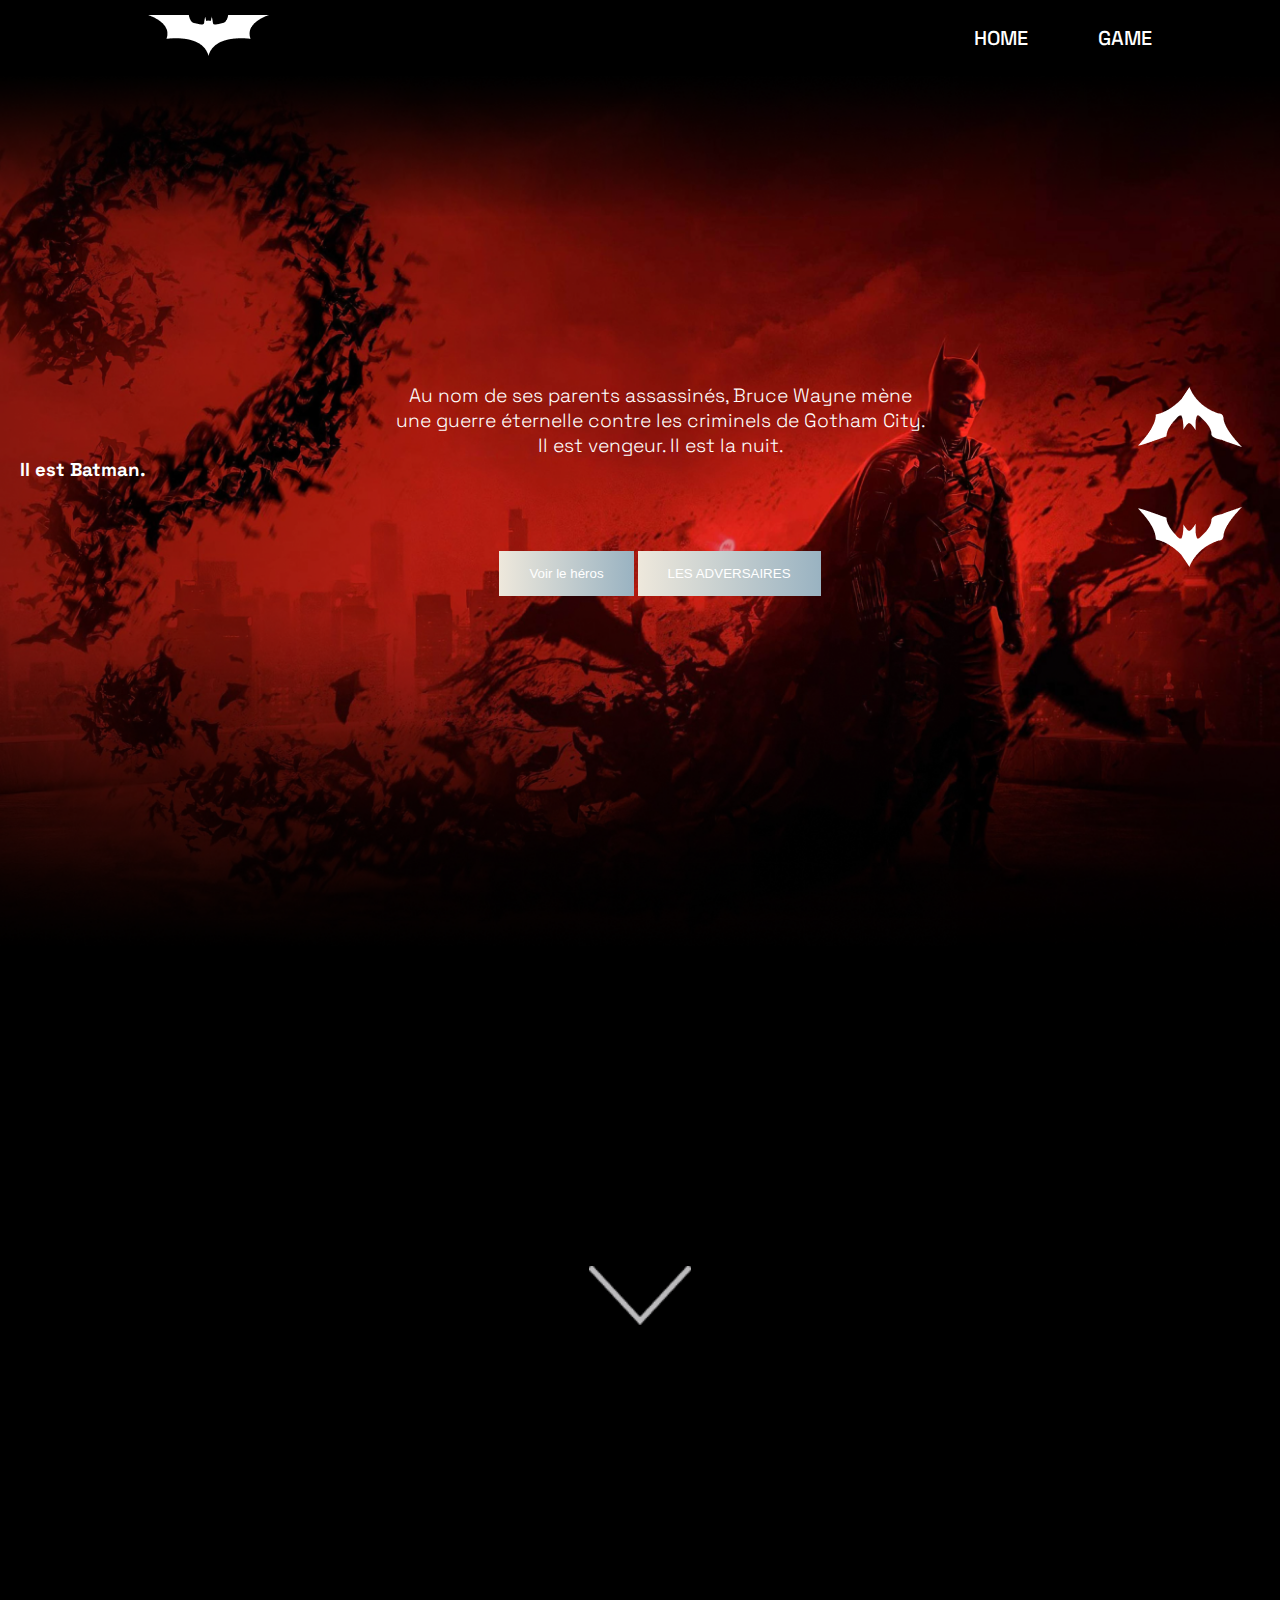
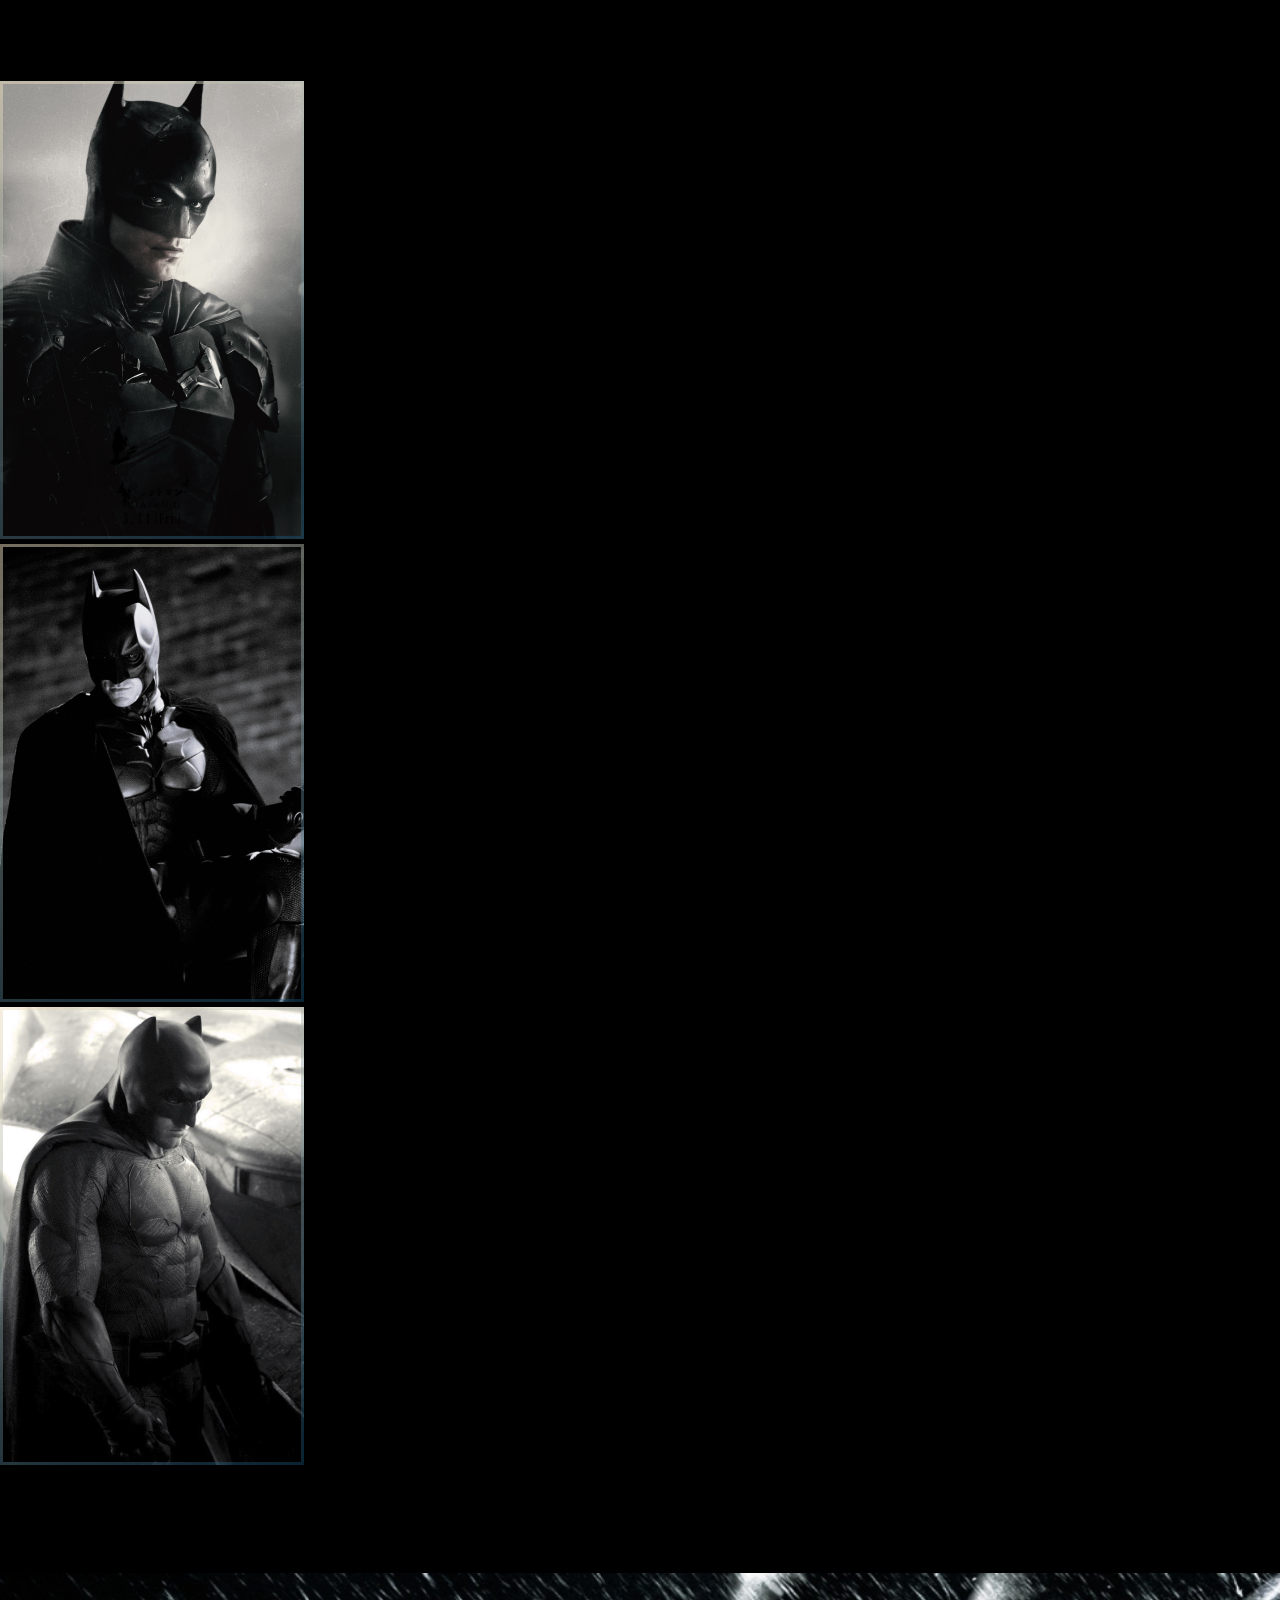
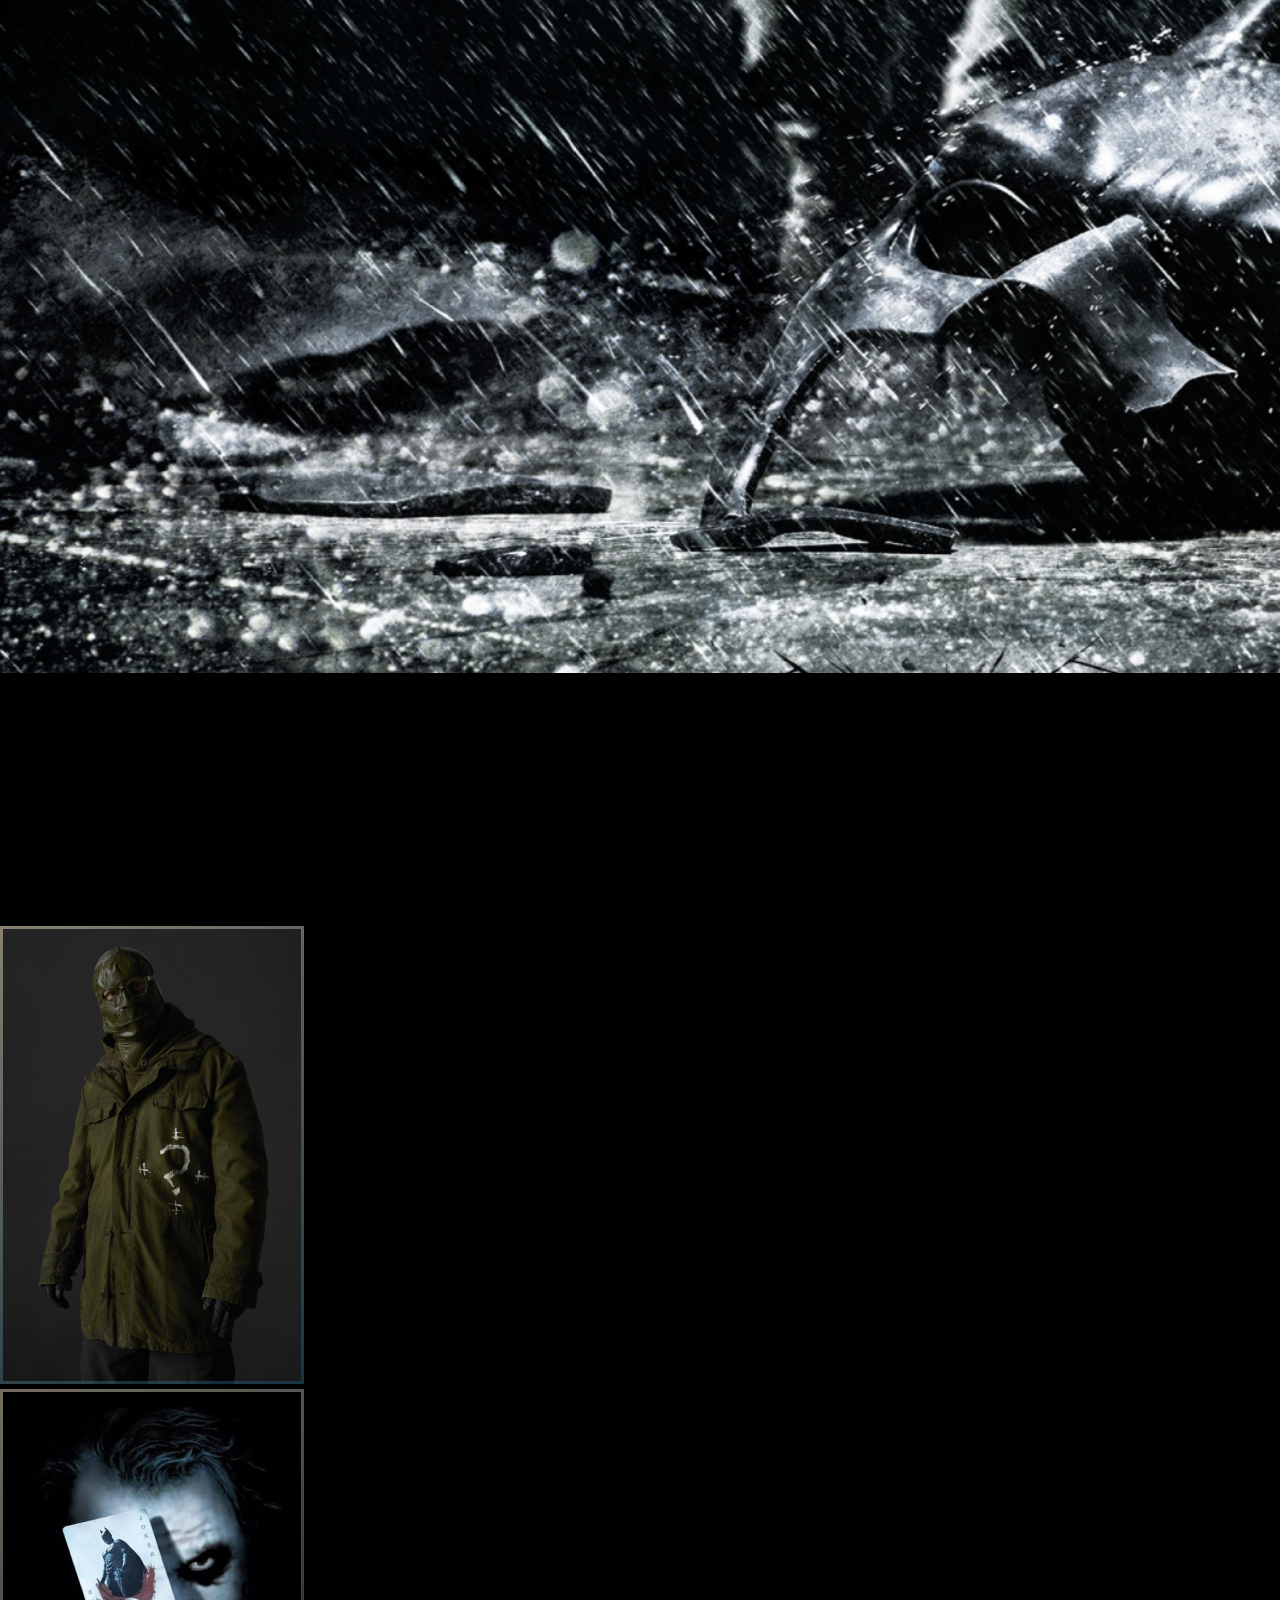
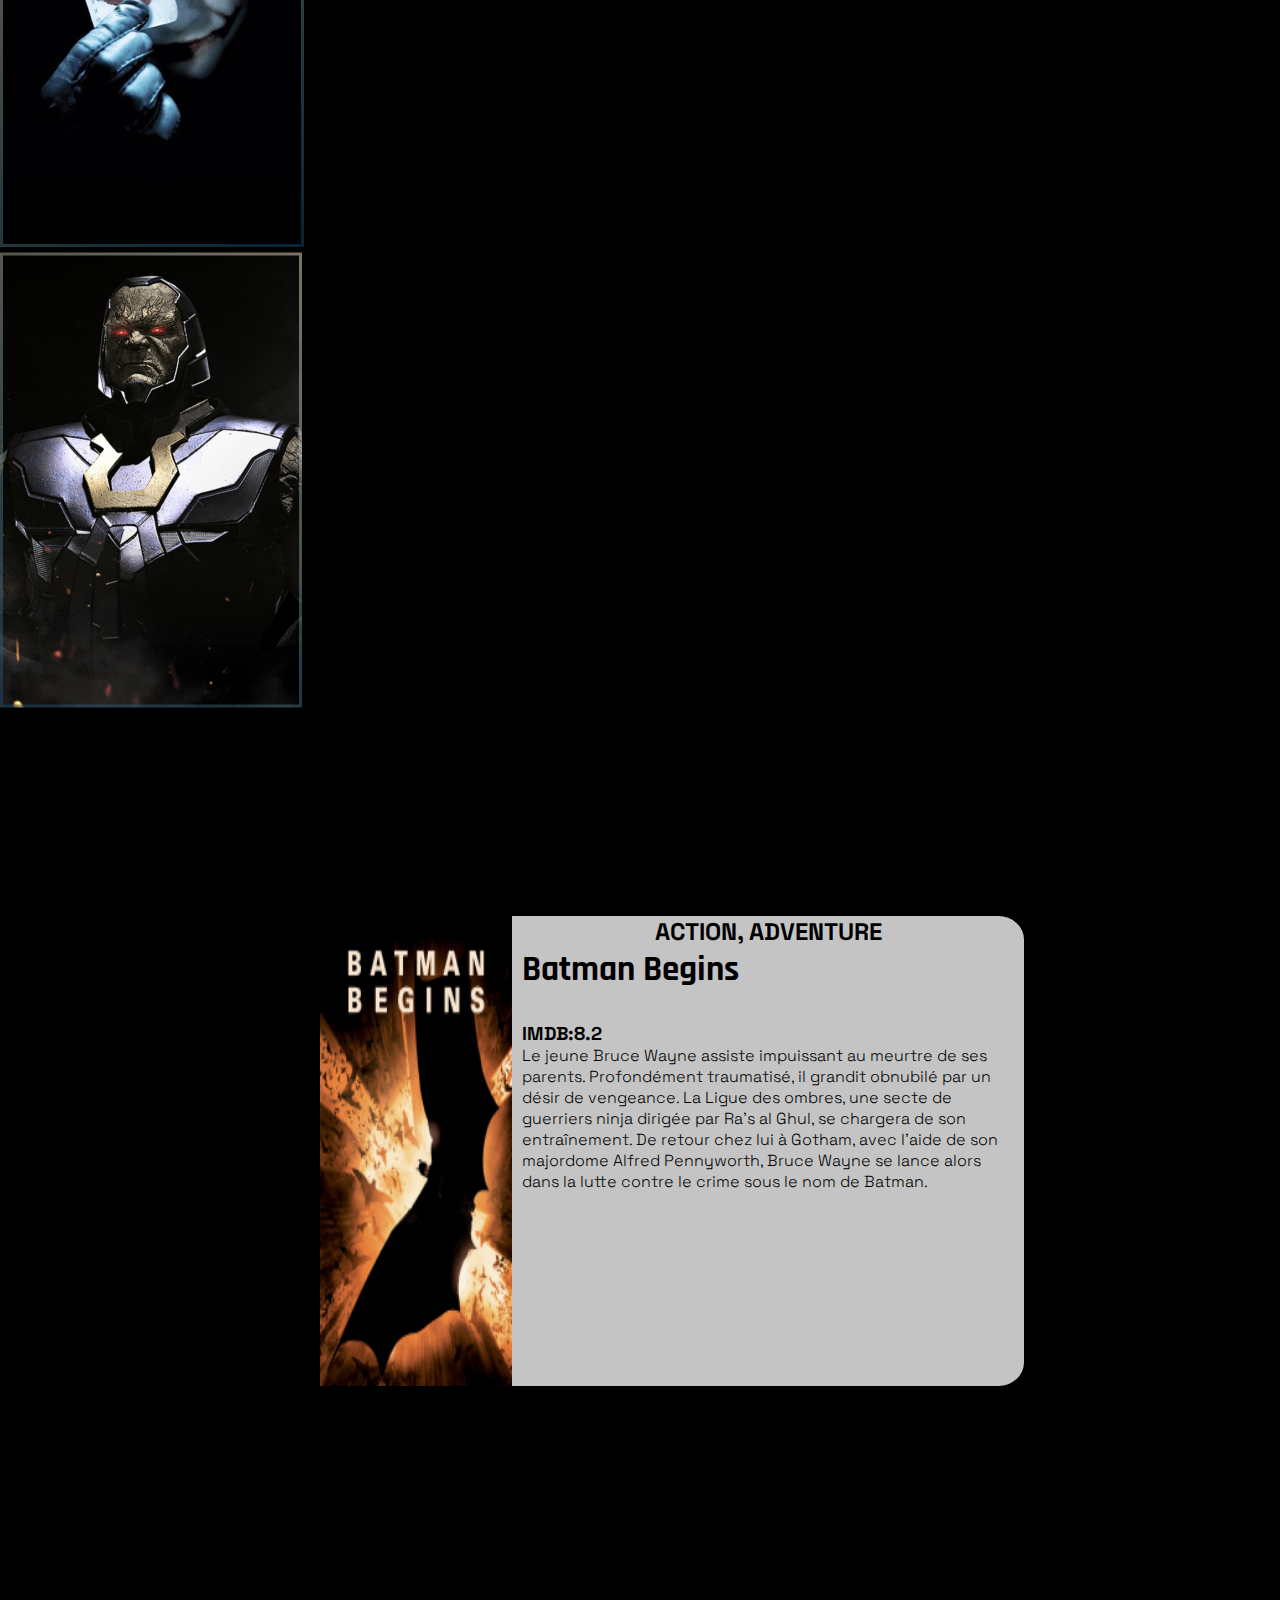
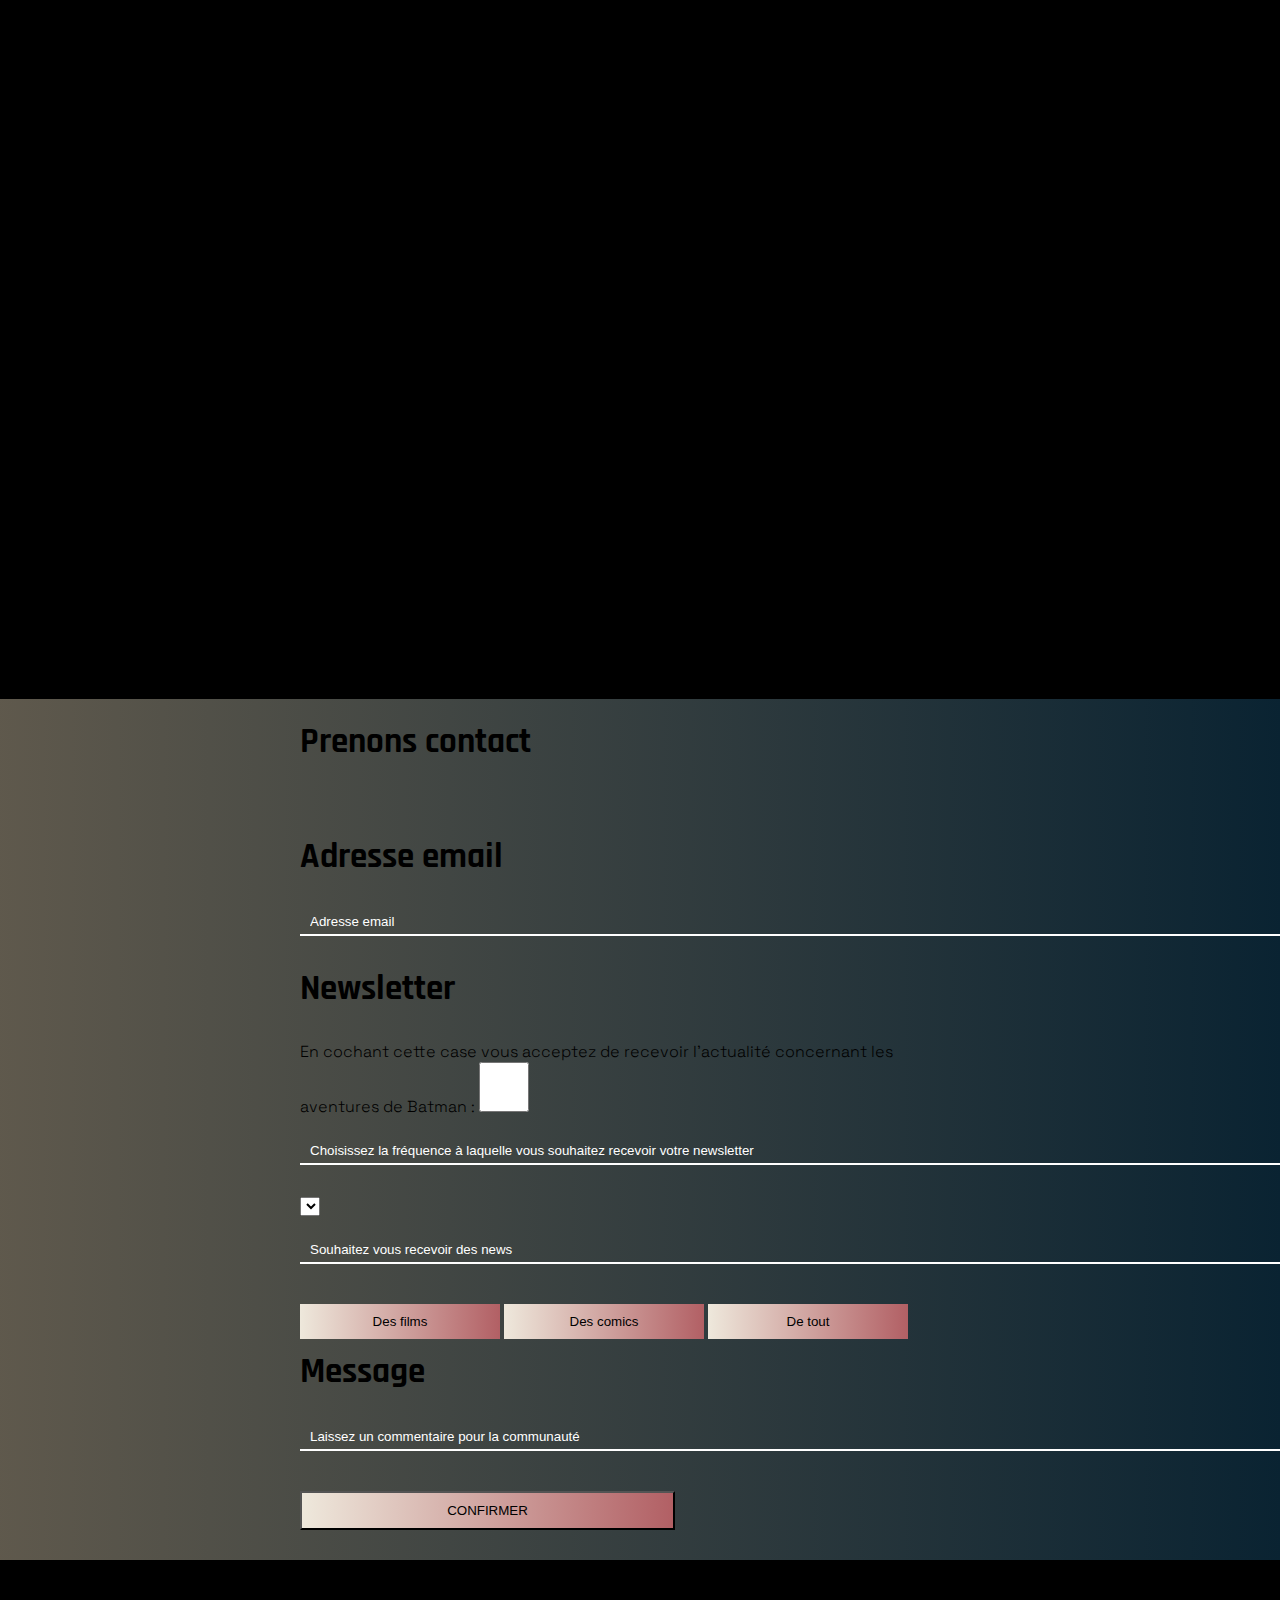
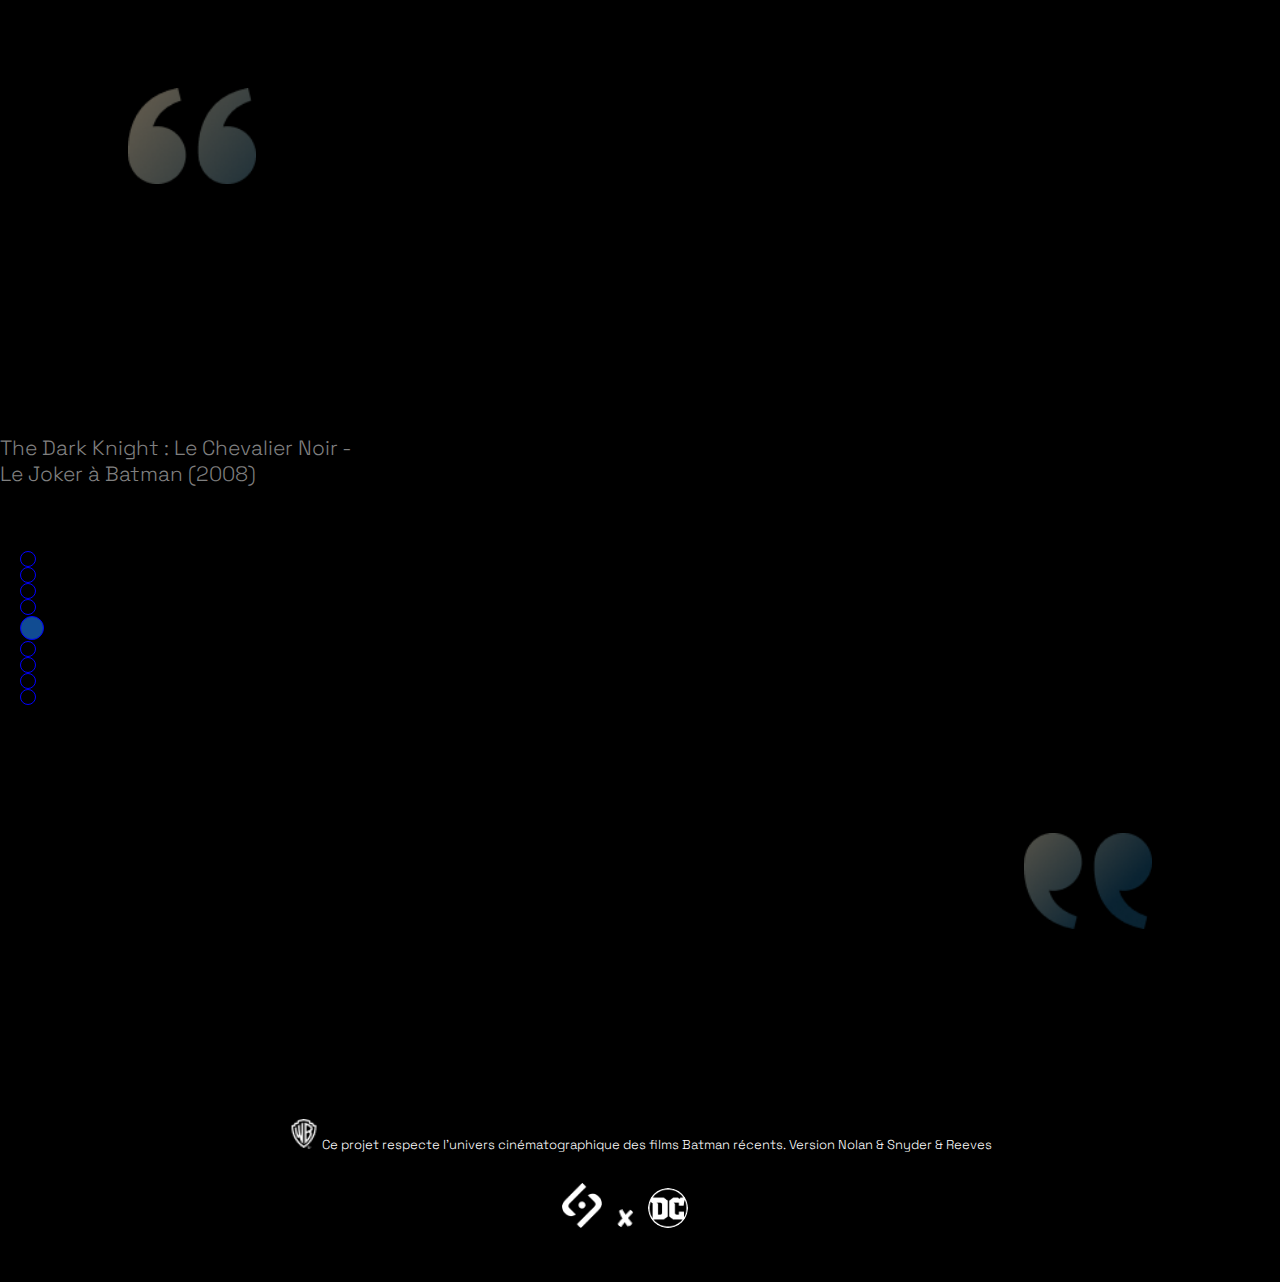
<file: JavaScript Projet final/index.html>
<!DOCTYPE html>
<html lang="fr">

<head>
    <meta charset="UTF-8">
    <meta http-equiv="X-UA-Compatible" content="IE=edge">
    <meta name="viewport" content="width=device-width, initial-scale=1.0">
    <link href="https://cdn.jsdelivr.net/npm/bootstrap@5.1.3/dist/css/bootstrap.min.css" rel="stylesheet" integrity="sha384-1BmE4kWBq78iYhFldvKuhfTAU6auU8tT94WrHftjDbrCEXSU1oBoqyl2QvZ6jIW3" crossorigin="anonymous">
    <link rel="stylesheet" href="https://cdnjs.cloudflare.com/ajax/libs/font-awesome/6.1.1/css/all.min.css" integrity="sha512-KfkfwYDsLkIlwQp6LFnl8zNdLGxu9YAA1QvwINks4PhcElQSvqcyVLLD9aMhXd13uQjoXtEKNosOWaZqXgel0g==" crossorigin="anonymous" referrerpolicy="no-referrer"
    />
    <link rel="stylesheet" href="./assets/css/index.css">
    <title>Batman</title>
</head>

<body>
    <header id="header-top">
        <nav>
            <div class="conteneur navigbar">
                <div class="brand">
                    <a href="index.html">
                        <img src="assets/logo/logohome.png" alt="">
                    </a>
                </div>
                <div class="menu">
                    <ul>
                        <li><a href="index.html">HOME</a></li>
                        <li><a href="game.html">GAME</a></li>
                    </ul>
                </div>
            </div>
        </nav>
    </header>
    <main>
        <section id="hero">
            <div class="conteneur">
                <nav>
                    <div class="brand-mobile">
                        <a href="index.html">
                            <img src="./assets/logo/logo_sayna_white.png" width="50px" alt="">
                            <img src="./assets/logo/icon_x.png" width="30px" alt="">
                            <img src="./assets/logo/icon_DC.png" width="50px" alt="">
                        </a>
                        <div><i class="fa-solid fa-ellipsis fa-2x"></i></div>
                    </div>
                </nav>
            </div>
            <div class="box">
                <p class="description">Au nom de ses parents assassinés, Bruce Wayne mène <br> une guerre éternelle contre les criminels de Gotham City. <br> Il est vengeur. Il est la nuit.</p>
                <h3 class="text-center">Il est Batman.</h3>
                <div class="cta mt-5">
                    <button type="button" class="btn button1 me-5 " id="button1" onmouseover="myOverbtn1()" onmouseleave="myLeavebtn1()"><span class="text-uppercase">Voir le héros</span> </button>
                    <button type="button" class="btn button2" id="button2" onmouseover="myOverbtn2()" onmouseleave="myLeavebtn2()">LES ADVERSAIRES</button>
                </div>

            </div>
            <div class="mediasocialnav">
                <img src="./assets/logo/logo_bat_flèche.png" width="100%" alt="">
                <i class="fa-brands fa-facebook-f fa-2x header-icones"></i>
                <i class="fa-brands fa-instagram fa-2x header-icones"></i>
                <i class="fa-brands fa-twitter fa-2x header-icones"></i>
                <img src="./assets/logo/logo_bat_flèche_2.png" width="100%" alt="">
            </div>
        </section>
        <section id="batmens" class="pb-5">
            <div>
                <p class="arrow"><img src="./assets/logo/flèche_down_header.png" width="8%" alt=""></p>
            </div>
            <div class="container text-white">
                <div class="row">
                    <div class="col">
                        <h1 class="text-uppercase thetitle">Batman au cinéma</h1>
                        <p>Le personnage de Batman est un super héros de l’univers de DC Comics. Il a été créé par le dessinateur Bob Kane et le scénariste Bill Finger et apparaît pour la première fois dans le comic book Detective Comics en 1939. Batman
                            se différencie de Superman, alors héros majeur de DC, car il n’a aucun pouvoir. Il sera porté au cinema pour la première fois en 1943 par Lewis Wilson et bénéficiera de nombreux reboot, donnant l’occasion à de multiples acteurs
                            d’interpréter l’homme chauve souris. Voici les trois derniers :</p>
                    </div>
                </div>
                <div class="row">
                    <div class="col-md-4 card-unique">
                        <img src="./assets/img/Bathome2.png" class="card-img-top" alt="...">
                        <img src="./assets/img/Robert_Pattinson.png" class="card-img-down" alt="...">
                    </div>
                    <div class="col-md-4 card-unique1">
                        <img src="./assets/img/Bathome3.png" class="card-img-top" alt="...">
                        <img src="./assets/img/Christian_Bale.png" class="card-img-down1" alt="...">
                    </div>
                    <div class="col-md-4 card-unique2">
                        <img src="./assets/img/Bathome4.png" class="card-img-top" alt="...">
                        <img src="./assets/img/Ben_Affleck.png" class="card-img-down2" alt="...">
                    </div>
                </div>
            </div>
        </section>
    </main>
    <section id="hero1">
        <div id="slider">
            <img src="Batslider1.png" alt="" id="slide">
            <div id="precedent" onclick="ChangeSlide(-1)">
                <</div>
                    <div id="suivant" onclick="ChangeSlide(1)">></div>
            </div>
        </div>

    </section>
    <section id="batvillains" class="pb-5">
        <div class="container text-white">
            <div class="row">
                <div class="col">
                    <h1 class="text-uppercase thetitle">Némésis</h1>
                    <p>Batman souhaite éradiquer la criminalité de Gotham. C’est pourquoi, il affrontera la plupart du temps, des vilains sans capacités surnaturelles mais particulièrement violents ou psychopathes. Avec son introduction dans la Justice League
                        il aura l’occasion de se mesurer à des antagonistes qui défient l’imagination et les lois de la physique. Parmis les derniers ennemis emblématiques que nous avons pu voir au cinéma, on retrouve :
                </div>
            </div>
            <div class="row">
                <div class="col-md-4 card-unique3">
                    <img src="./assets/img/Bathome5.png" class="card-img-top" alt="...">
                    <img src="./assets/img/Paul_Dano.png" class="card-img-down3" alt="...">
                </div>
                <div class="col-md-4 card-unique4">
                    <img src="./assets/img/Bathome6.png" class="card-img-top" alt="...">
                    <img src="./assets/img/Heath_Ledger.png" class="card-img-down4" alt="...">
                </div>
                <div class="col-md-4 card-unique5">
                    <img src="./assets/img/Bathome7.png" class="card-img-top" alt="...">
                    <img src="./assets/img/Ray_Porter.png" class="card-img-down5" alt="...">
                </div>
            </div>
        </div>
    </section>

    <!--slide-->
    <section id="boxes">
        <div class="container text-white">
            <h1 class="text-uppercase thetitle">Multimédia</h1>
        </div>
        <div id="column1">
        </div>
        <div id="column2">
            <img src="Bathome8.png" alt="" width="100%" height="100%">
        </div>
        <div id="column3">
            <h2>ACTION, ADVENTURE</h2>
            <h1>Batman Begins</h1>
            <h3>IMDB:8.2</h3>
            Le jeune Bruce Wayne assiste impuissant au meurtre de ses parents. Profondément traumatisé, il grandit obnubilé par un désir de vengeance. La Ligue des ombres, une secte de guerriers ninja dirigée par Ra's al Ghul, se chargera de son entraînement. De
            retour chez lui à Gotham, avec l'aide de son majordome Alfred Pennyworth, Bruce Wayne se lance alors dans la lutte contre le crime sous le nom de Batman.</div>
        <div id="column4">
        </div>
    </section>

    <!--video slide-->

    <div class="col video">
        <iframe width="1280" height="720" src="https://www.youtube.com/embed/jXrFsn9pcZY" title="YouTube video player" frameborder="0" allow="accelerometer; autoplay; clipboard-write; encrypted-media; gyroscope; picture-in-picture" allowfullscreen></iframe>
    </div>

    <!--contact-->
    <section id="newsletter">
        <div class="container">
            <div class="row">
                <div class="col text-white">
                    <div class="newsletter-head">
                        <h1 class="text-uppercase text-center"> Prenons contact</h1>
                    </div>
                    <div class="newsletter-formulaire text-left ">
                        <form action="" method="">
                            <h1 class="text-uppercase"> Adresse email</h1>
                            <div>
                                <input class="form-newsletter" type="email" name="" id="" placeholder="Adresse email">
                            </div>
                            <!--1-->
                            <h1 class="text-uppercase"> Newsletter</h1>
                            <div>
                                <div class="d-flex">
                                    <label for="subscribeNews" class="label pt-4">En cochant cette case vous acceptez de recevoir l’actualité concernant les <br> aventures de Batman :
                                <input type="checkbox" id="subscribeNews" name="subscribe" value="newsletter">
                                </div>
                            </div>
                            <br>
                            <!--2-->
                            <div>
                                <input class="form-newsletter" type="text" placeholder="Choisissez la fréquence à laquelle vous souhaitez recevoir votre newsletter">
                                <select class="formselect">
                                    <option selected=""></option>
                                    <option>Tous les jours</option>
                                    <option>Par semaine</option>
                                    <option>Par mois</option>
                                    <option>Par an</option>
                                </select>                               
                            </div>
                            <br>
                            <!--3-->
                            <div>
                                <input class="form-newsletter" type="text" placeholder="Souhaitez vous recevoir des news">
                            </div>
                            <!--4-->
                            <div class="text-center">
                            <input class="form-button btn" type="submit" value="Des films" id="button3" onmouseover="myOverbtn3()" onmouseleave="myLeavebtn3()">
                            <input class="form-button btn" type="submit" value="Des comics" id="button4" onmouseover="myOverbtn4()" onmouseleave="myLeavebtn4()">
                            <input class="form-button btn" type="submit" value="De tout" id="button5" onmouseover="myOverbtn5()" onmouseleave="myLeavebtn5()">
                            </div>
                            <!--5-->
                            <h1 class="text-uppercase"> Message</h1>
                            <div>
                                <input class="form-newsletter" type="text" name="" id="" placeholder="Laissez un commentaire pour la communauté">
                            </div>
                            <div class="text-center">
                                <button class="form-button btn" type="button" id="button6" onmouseover="myOverbtn6()" onmouseleave="myLeavebtn6()">CONFIRMER</button>
                                                           </div>
                        </form>
                        <div id="myModal" class="indexmodal">
                            <div class="modal-content">
                                <button id="closemodal">
                                    Close
                                </button>
                                
                                <p>
                                    Bravo! Vous êtes bien enregistré(e). <br> The Bat'Team
                                </p>
                               
                            </div>

                        </div>
                    </div>
                </div>
            </div>
        </div>
    </section>
    <section id="citation">
        <img src="./assets/logo/icon_guillemets_1.png" width="10%" alt="" style="margin: 10% 10%;">
        <div class="container text-white text-center">
            <p class="firstp">
                La seule façon raisonnable de vivre en ce bas monde, <br> c'est en dehors des règles.
            </p>
            <p class="secundp">
                The Dark Knight : Le Chevalier Noir - <br> Le Joker à Batman (2008)
            </p>
            <div class="d-flex flex-row justify-content-center rounds">
                <div class="round"></div>
                <div class="round"></div>
                <div class="round"></div>
                <div class="round"></div>
                <div class="round1"></div>
                <div class="round"></div>
                <div class="round"></div>
                <div class="round"></div>
                <div class="round"></div>
            </div>
        </div>
        <img src="./assets/logo/icon_guillemets_2.png" width="10%" alt="" style="float:right; margin: 10% 10%;">        
    </section>

    <footer>
        <div class="conteneur footer">   
            <div class="copyright">
                <p>
                    <img src="./assets/logo/icon_WB.png" width="30px" alt="">
                     Ce projet respecte l’univers cinématographique des films Batman récents. Version Nolan & Snyder & Reeves
                </p>
            </div>
            <div class="media"> 
                <img src="./assets/logo/logo_sayna_white.png" width="50px" alt="">
                <img src="./assets/logo/icon_x.png" width="30px" alt="">
                <img src="./assets/logo/icon_DC.png" width="50px" alt="">
                <i class="fa-brands fa-facebook-f fa-2x footer-icones"></i>
                <i class="fa-brands fa-instagram fa-2x footer-icones"></i>
                <i class="fa-brands fa-twitter fa-2x footer-icones"></i>
            </div>    
        </div>
    </footer>
    <script src="https://code.jquery.com/jquery-3.6.0.min.js" integrity="sha256-/xUj+3OJU5yExlq6GSYGSHk7tPXikynS7ogEvDej/m4=" crossorigin="anonymous"></script>
    <script src="https://cdn.jsdelivr.net/npm/bootstrap@5.1.3/dist/js/bootstrap.bundle.min.js" integrity="sha384-ka7Sk0Gln4gmtz2MlQnikT1wXgYsOg+OMhuP+IlRH9sENBO0LRn5q+8nbTov4+1p" crossorigin="anonymous"></script>
    <script src="batman.js"></script>
</body>
</html>
</file>
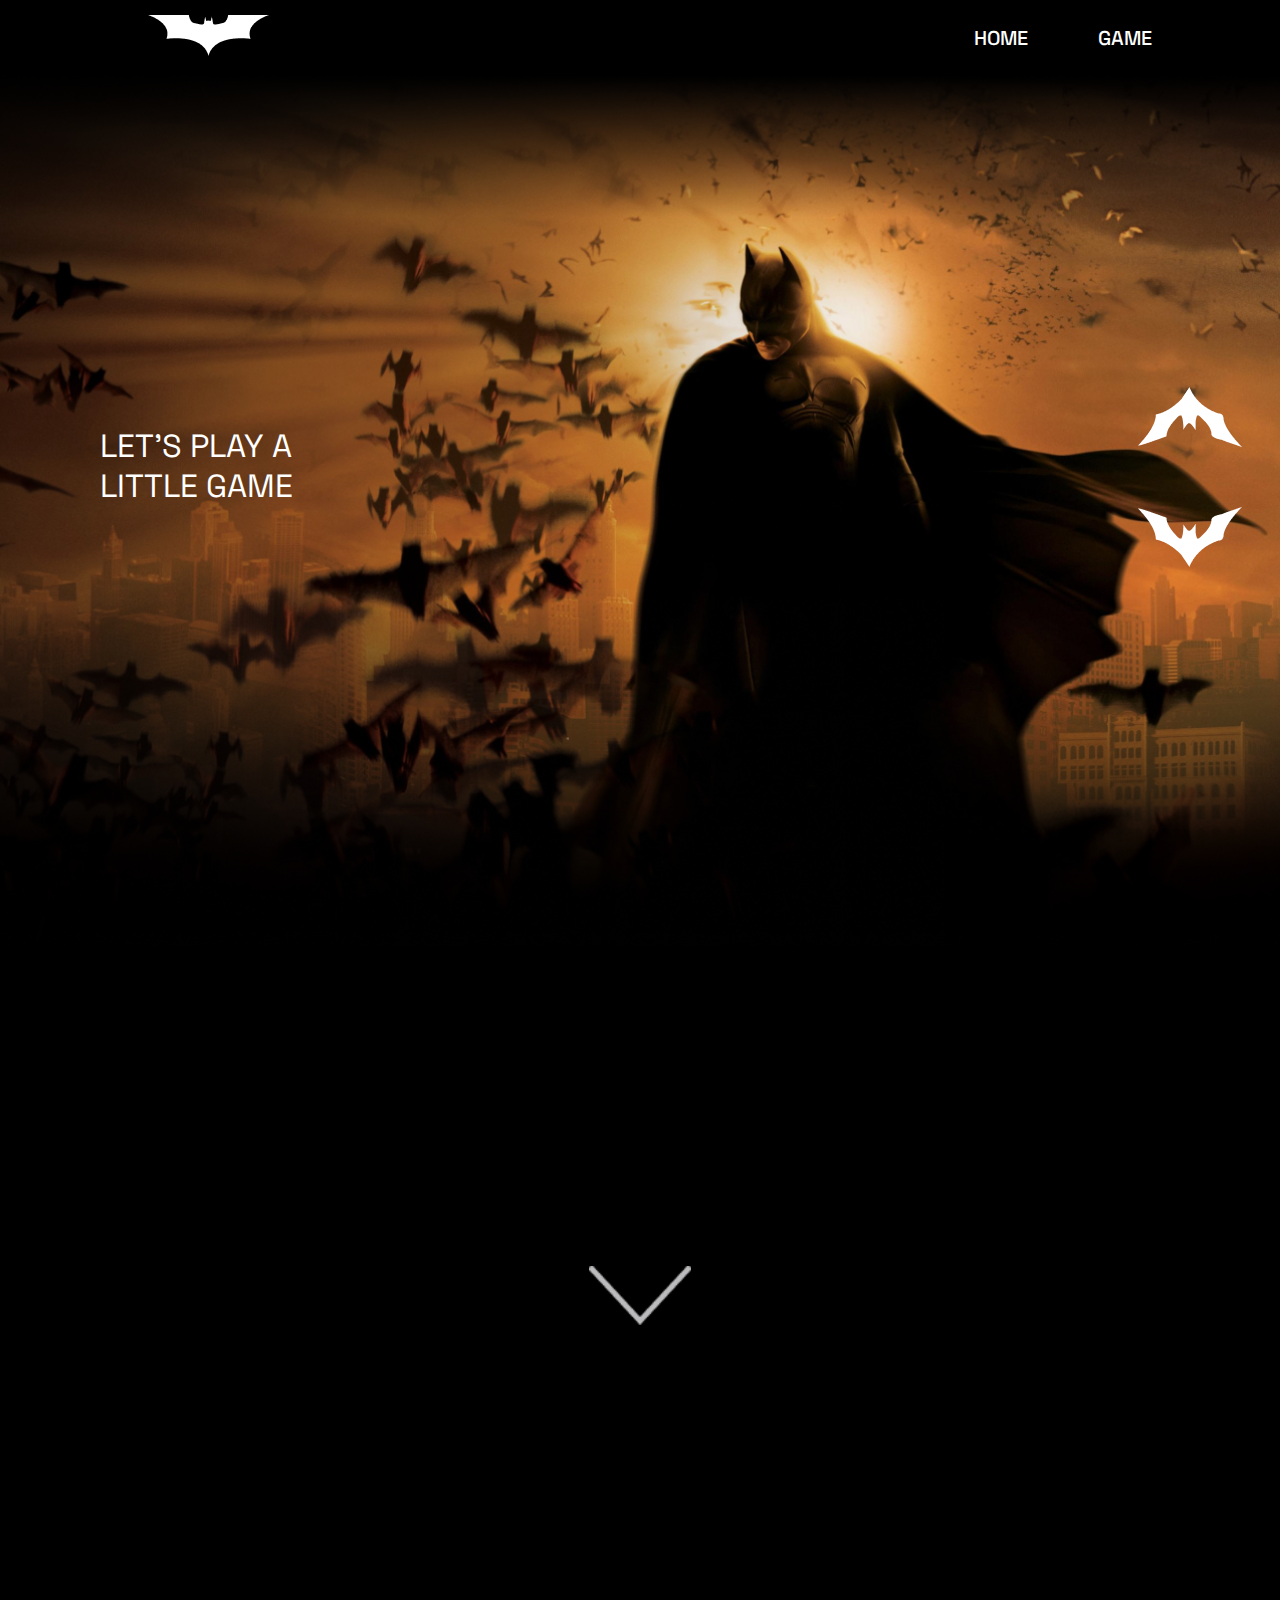
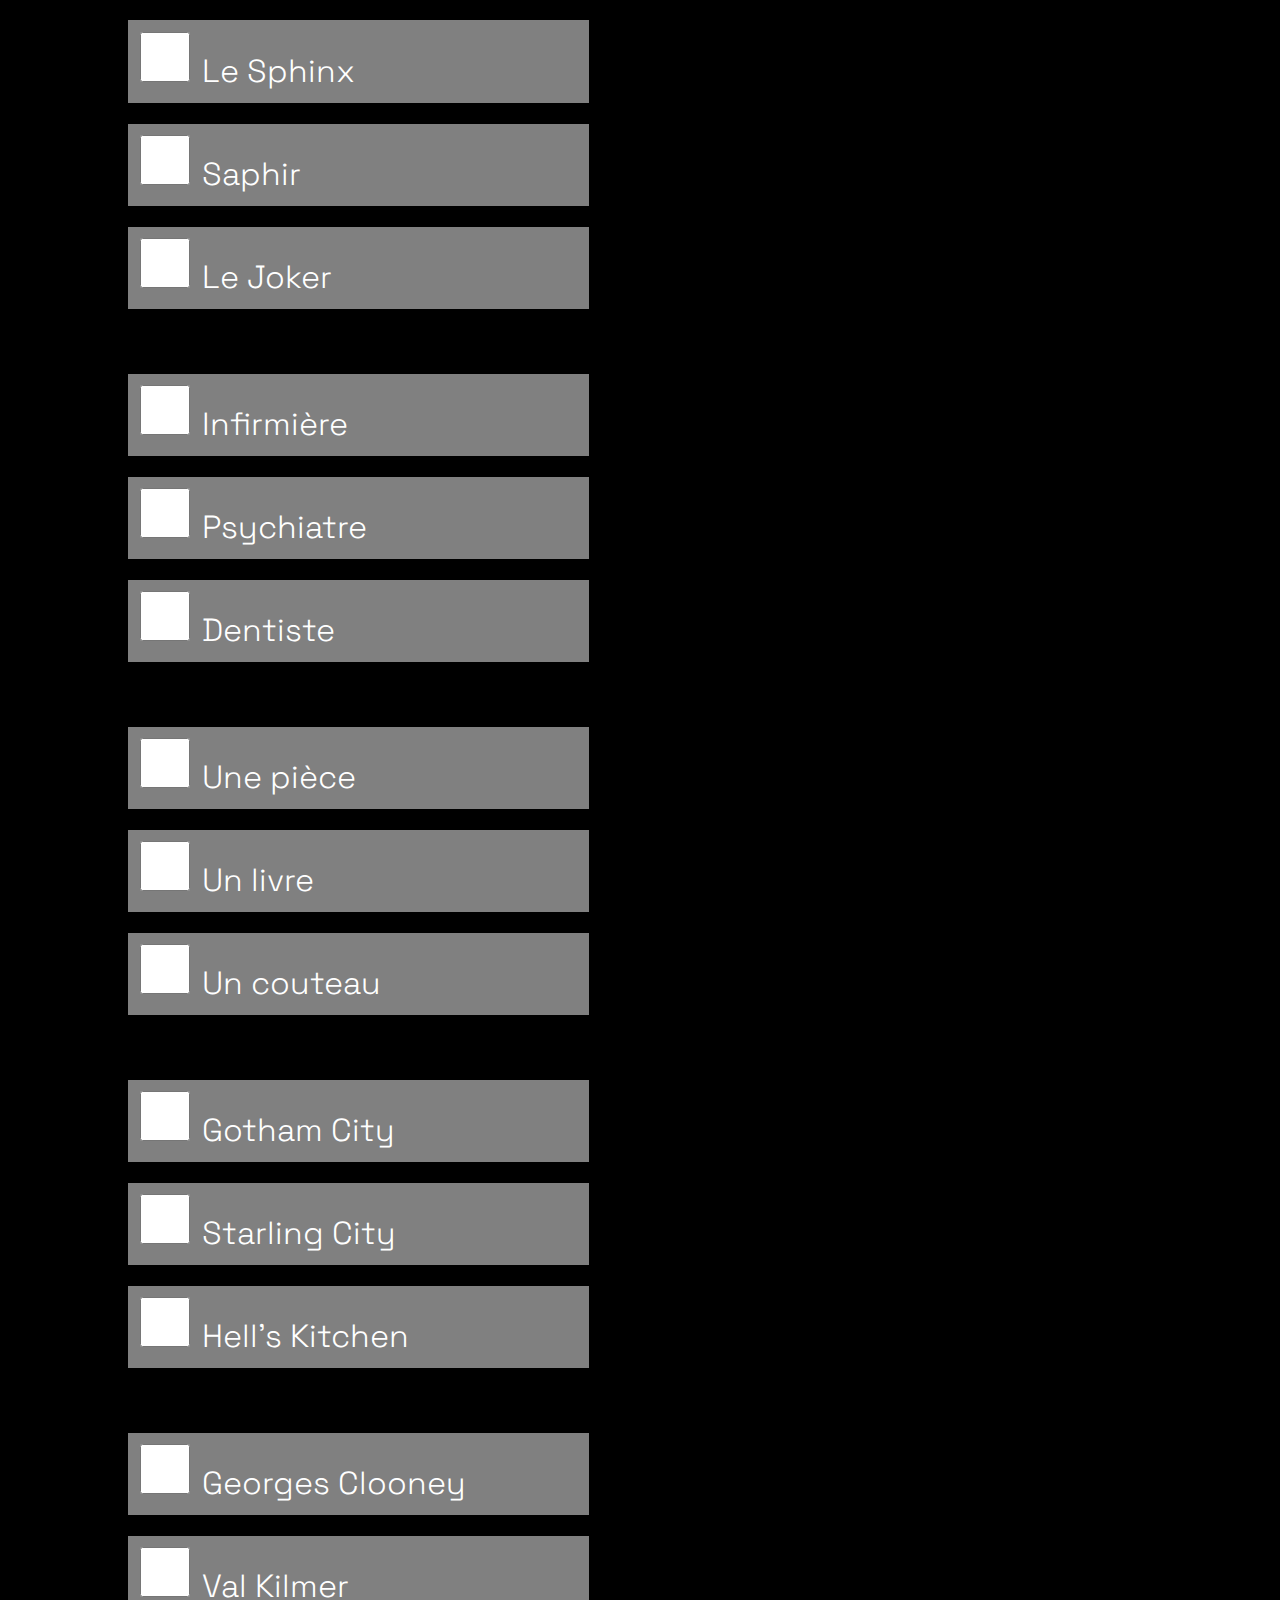
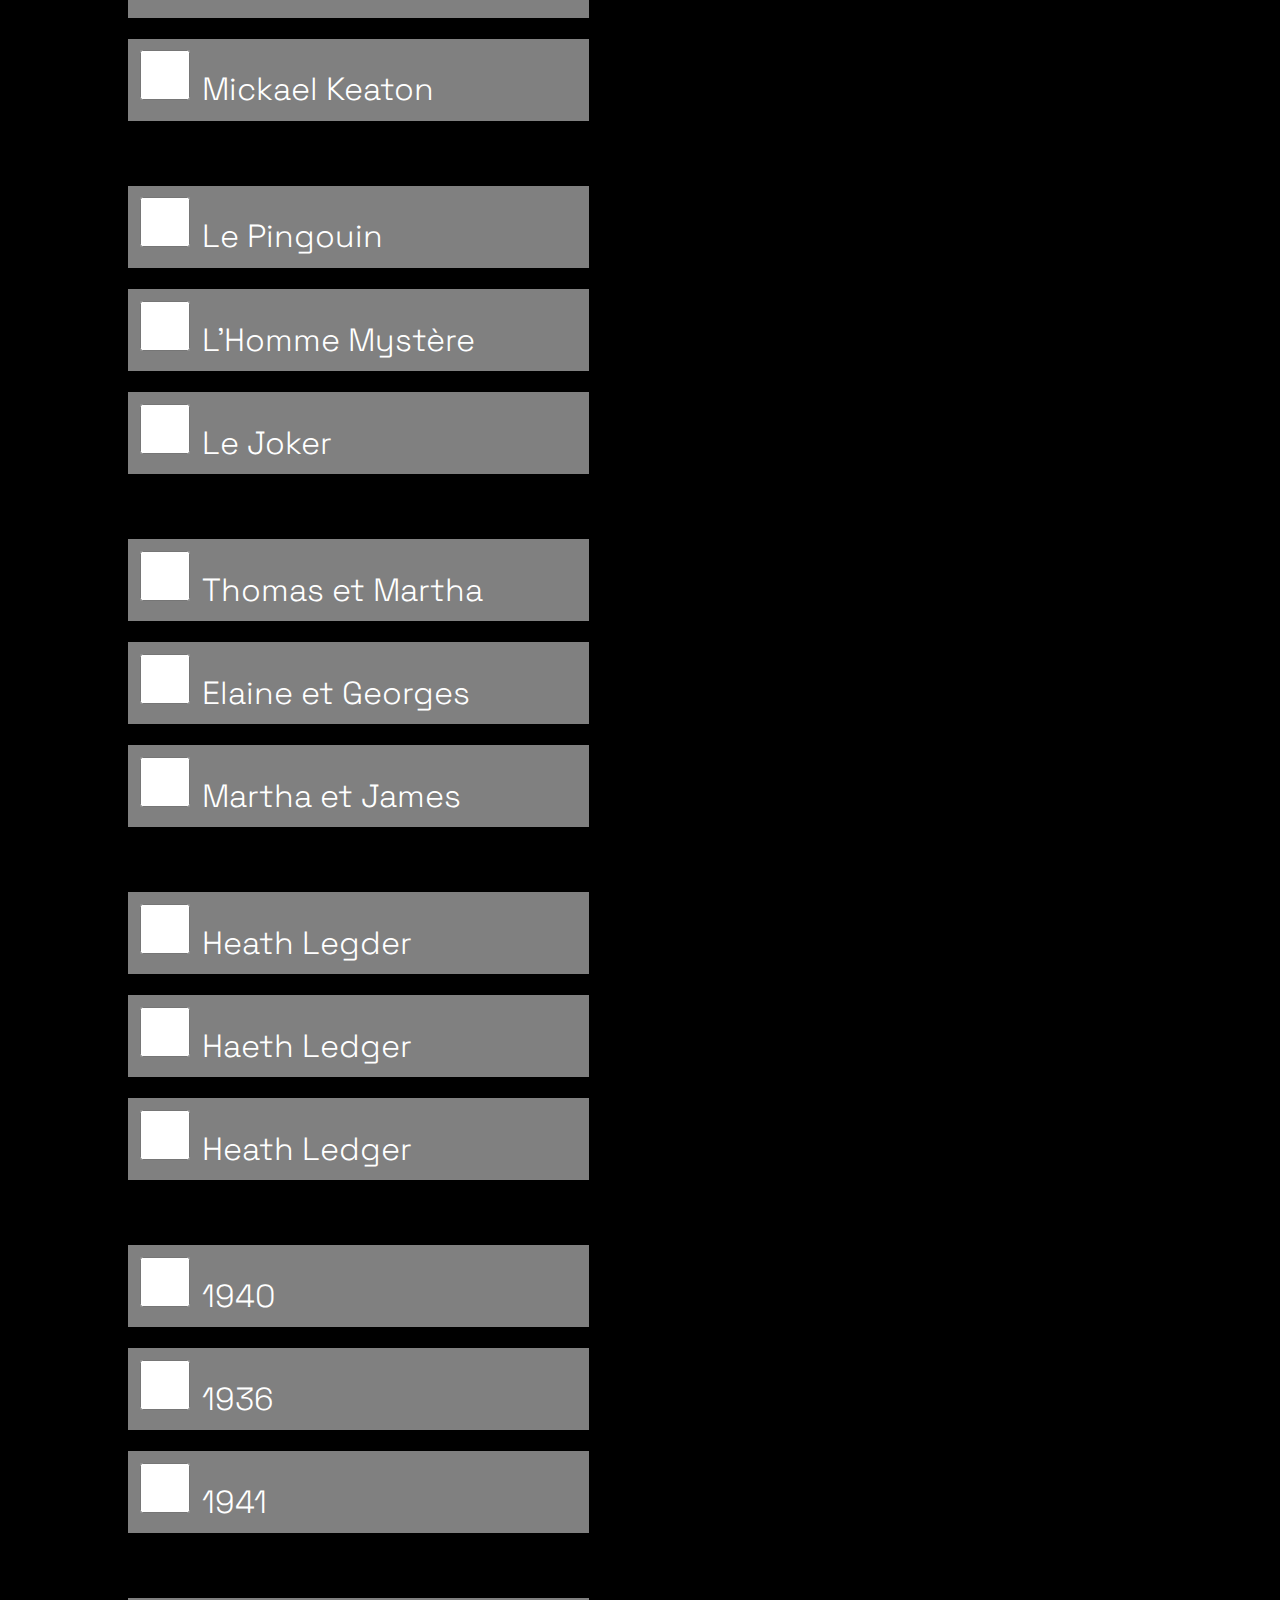
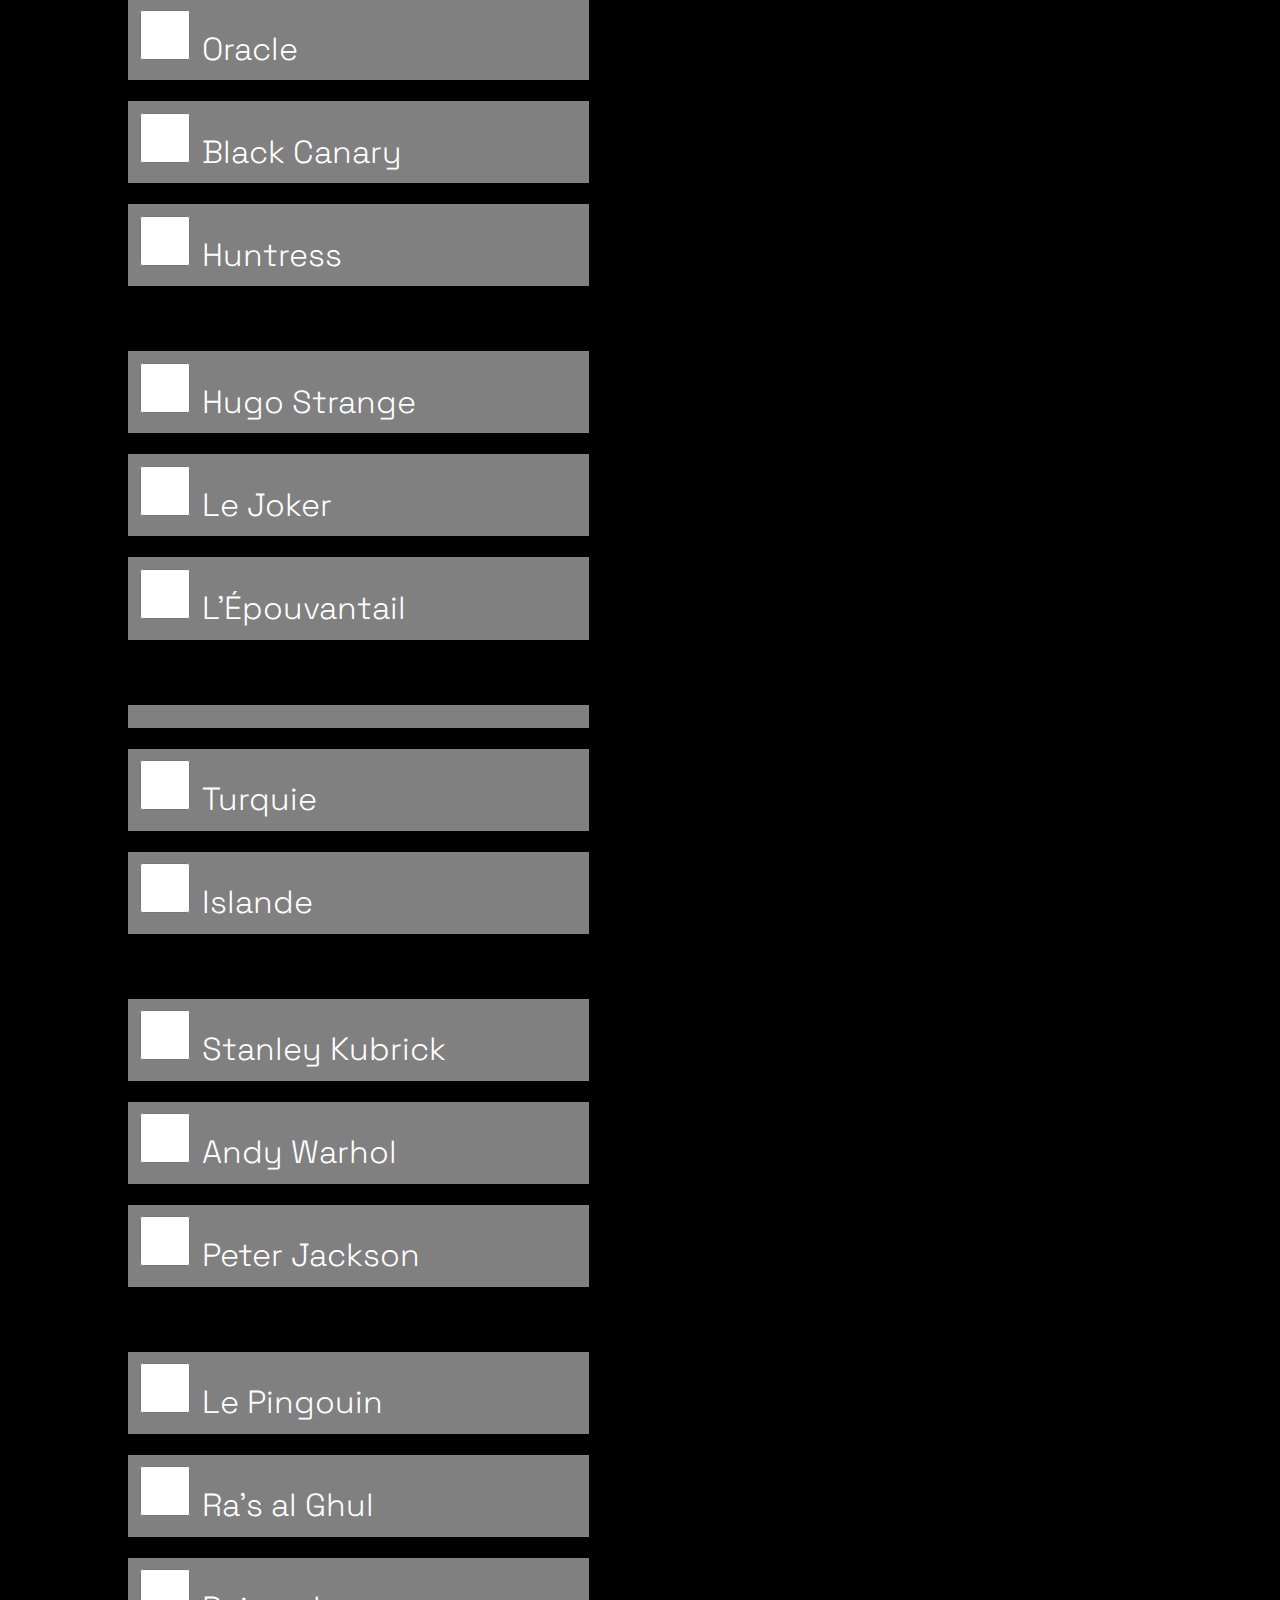
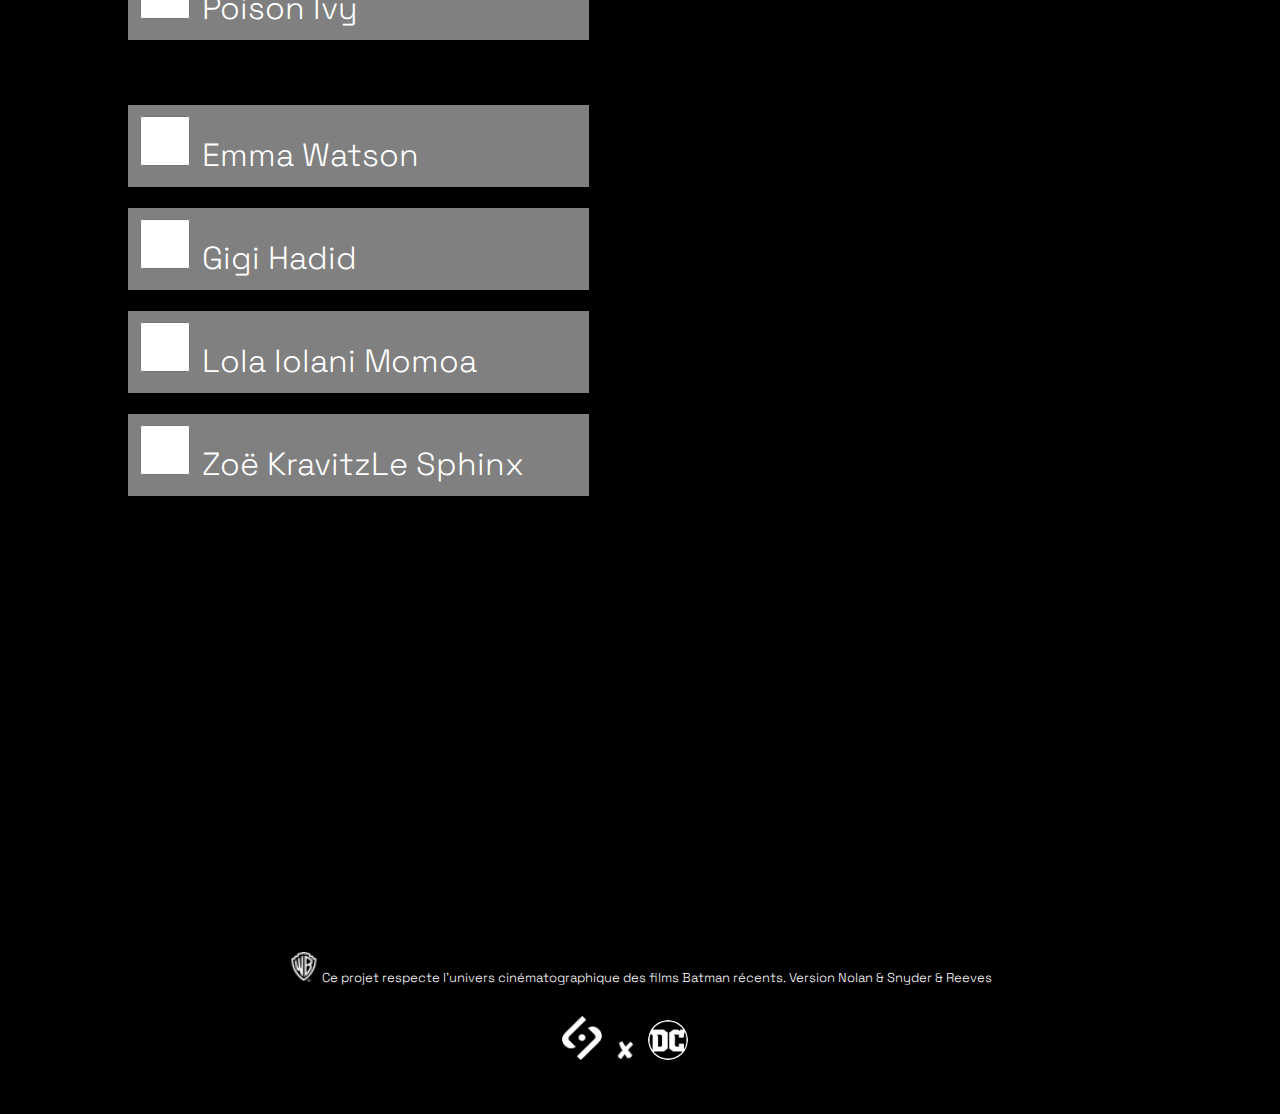
<file: JavaScript Projet final/game.html>
<!DOCTYPE html>
<html lang="fr">

<head>
    <meta charset="UTF-8">
    <meta http-equiv="X-UA-Compatible" content="IE=edge">
    <meta name="viewport" content="width=device-width, initial-scale=1.0">
    <link href="https://cdn.jsdelivr.net/npm/bootstrap@5.1.3/dist/css/bootstrap.min.css" rel="stylesheet" integrity="sha384-1BmE4kWBq78iYhFldvKuhfTAU6auU8tT94WrHftjDbrCEXSU1oBoqyl2QvZ6jIW3" crossorigin="anonymous">
    <link rel="stylesheet" href="https://cdnjs.cloudflare.com/ajax/libs/font-awesome/6.1.1/css/all.min.css" integrity="sha512-KfkfwYDsLkIlwQp6LFnl8zNdLGxu9YAA1QvwINks4PhcElQSvqcyVLLD9aMhXd13uQjoXtEKNosOWaZqXgel0g==" crossorigin="anonymous" referrerpolicy="no-referrer"
    />
    <link rel="stylesheet" href="./assets/css/index.css">
    <title>Batman</title>
</head>

<body>
    <header id="header-top">
        <nav>
            <div class="conteneur navigbar">
                <div class="brand">
                    <a href="index.html">
                        <img src="assets/logo/logohome.png" alt="">
                    </a>
                </div>
                <div class="menu">
                    <ul>
                        <li><a href="index.html">HOME</a></li>
                        <li><a href="game.html">GAME</a></li>
                    </ul>
                </div>
            </div>
        </nav>
    </header>
    <main>
        <section id="hero2">
            <div class="conteneur">
                <nav>
                    <div class="brand-mobile">
                        <a href="index.html">
                            <img src="./assets/logo/logo_sayna_white.png" width="50px" alt="">
                            <img src="./assets/logo/icon_x.png" width="30px" alt="">
                            <img src="./assets/logo/icon_DC.png" width="50px" alt="">
                        </a>
                        <div><i class="fa-solid fa-ellipsis fa-2x"></i></div>
                    </div>
                </nav>
            </div>
            <div class="box" style="color: white; font-size: xx-large; padding-left: 100px; padding-top: 350px; font-weight: bolder;">
                LET'S PLAY A <br> LITTLE GAME
            </div>
            <div class="mediasocialnav">
                <img src="./assets/logo/logo_bat_flèche.png" width="100%" alt="">
                <i class="fa-brands fa-facebook-f fa-2x header-icones"></i>
                <i class="fa-brands fa-instagram fa-2x header-icones"></i>
                <i class="fa-brands fa-twitter fa-2x header-icones"></i>
                <img src="./assets/logo/logo_bat_flèche_2.png" width="100%" alt="">
            </div>
        </section>
    </main>
    <section id="batmens" class="pb-5">
        <div>
            <p class="arrow"><img src="./assets/logo/flèche_down_header.png" width="8%" alt=""></p>
        </div>
    </section>
    <section id="quizz1">
        <h1 class="text-uppercase text-white"> Quiz niveau 1</h1>
        <h3 class="text-white">Quel est l’autre nom de l’Homme-Mystère ?</h3>
        <div>
            <div class="d-flex qcm">
                <input type="checkbox" id="subscribeNews" name="subscribe" value="newsletter"> <span>Le Sphinx</span>
            </div>
        </div>
        <br>
        <div>
            <div class="d-flex qcm">
                <input type="checkbox" id="subscribeNews" name="subscribe" value="newsletter"> <span>Saphir</span>
            </div>
        </div>
        <br>
        <div>
            <div class="d-flex qcm">
                <input type="checkbox" id="subscribeNews" name="subscribe" value="newsletter"> <span>Le Joker</span>
            </div>
        </div>
        <br>
        <br>
        <h3 class="text-white">Quelle est l’ancienne profession de Harley Quinn ?</h3>
        <div>
            <div class="d-flex qcm">
                <input type="checkbox" id="subscribeNews" name="subscribe" value="newsletter"> <span>Infirmière</span>
            </div>
        </div>
        <br>
        <div>
            <div class="d-flex qcm">
                <input type="checkbox" id="subscribeNews" name="subscribe" value="newsletter"> <span>Psychiatre</span>
            </div>
        </div>
        <br>
        <div>
            <div class="d-flex qcm">
                <input type="checkbox" id="subscribeNews" name="subscribe" value="newsletter"> <span>Dentiste</span>
            </div>
        </div>
        <br>
        <br>
        <h3 class="text-white">Quel est l’objet fétiche de Double Face ?</h3>
        <div>
            <div class="d-flex qcm">
                <input type="checkbox" id="subscribeNews" name="subscribe" value="newsletter"> <span>Une pièce</span>
            </div>
        </div>
        <br>
        <div>
            <div class="d-flex qcm">
                <input type="checkbox" id="subscribeNews" name="subscribe" value="newsletter"> <span>Un livre</span>
            </div>
        </div>
        <br>
        <div>
            <div class="d-flex qcm">
                <input type="checkbox" id="subscribeNews" name="subscribe" value="newsletter"> <span> Un couteau</span>
            </div>
        </div>
        <br>
        <br>
        <h3 class="text-white">Quelle ville Batman défend-il ?</h3>
        <div>
            <div class="d-flex qcm">
                <input type="checkbox" id="subscribeNews" name="subscribe" value="newsletter"> <span>Gotham City</span>
            </div>
        </div>
        <br>
        <div>
            <div class="d-flex qcm">
                <input type="checkbox" id="subscribeNews" name="subscribe" value="newsletter"> <span>Starling City</span>
            </div>
        </div>
        <br>
        <div>
            <div class="d-flex qcm">
                <input type="checkbox" id="subscribeNews" name="subscribe" value="newsletter"> <span>Hell’s Kitchen</span>
            </div>
        </div>
        <br>
        <br>
        <h3 class="text-white">Tim Burtin a réalisé deux Batman, qui jouait Batman ?</h3>
        <div>
            <div class="d-flex qcm">
                <input type="checkbox" id="subscribeNews" name="subscribe" value="newsletter"> <span>Georges Clooney</span>
            </div>
        </div>
        <br>
        <div>
            <div class="d-flex qcm">
                <input type="checkbox" id="subscribeNews" name="subscribe" value="newsletter"> <span>Val Kilmer</span>
            </div>
        </div>
        <br>
        <div>
            <div class="d-flex qcm">
                <input type="checkbox" id="subscribeNews" name="subscribe" value="newsletter"> <span>Mickael Keaton</span>
            </div>
        </div>
        <br>
        <br>
        <h3 class="text-white">Dans son premier Batman (1989) Jack Nicholson jouait :</h3>
        <div>
            <div class="d-flex qcm">
                <input type="checkbox" id="subscribeNews" name="subscribe" value="newsletter"> <span>Le Pingouin</span>
            </div>
        </div>
        <br>
        <div>
            <div class="d-flex qcm">
                <input type="checkbox" id="subscribeNews" name="subscribe" value="newsletter"> <span>L’Homme Mystère</span>
            </div>
        </div>
        <br>
        <div>
            <div class="d-flex qcm">
                <input type="checkbox" id="subscribeNews" name="subscribe" value="newsletter"> <span>Le Joker</span>
            </div>
        </div>
        <br>
        <br>
        <h3 class="text-white">Quel est le prénom des parents du jeune Bruce Wayne ?</h3>
        <div>
            <div class="d-flex qcm">
                <input type="checkbox" id="subscribeNews" name="subscribe" value="newsletter"> <span>Thomas et Martha</span>
            </div>
        </div>
        <br>
        <div>
            <div class="d-flex qcm">
                <input type="checkbox" id="subscribeNews" name="subscribe" value="newsletter"> <span>Elaine et Georges</span>
            </div>
        </div>
        <br>
        <div>
            <div class="d-flex qcm">
                <input type="checkbox" id="subscribeNews" name="subscribe" value="newsletter"> <span>Martha et James</span>
            </div>
        </div>
        <br>
        <br>
        <h3 class="text-white">
            Qui interprète le Joker en 2008 ?</h3>
        <div>
            <div class="d-flex qcm">
                <input type="checkbox" id="subscribeNews" name="subscribe" value="newsletter"> <span>Heath Legder</span>
            </div>
        </div>
        <br>
        <div>
            <div class="d-flex qcm">
                <input type="checkbox" id="subscribeNews" name="subscribe" value="newsletter"> <span>Haeth Ledger</span>
            </div>
        </div>
        <br>
        <div>
            <div class="d-flex qcm">
                <input type="checkbox" id="subscribeNews" name="subscribe" value="newsletter"> <span>Heath Ledger</span>
            </div>
        </div>
        <br>
        <br>
        <h3 class="text-white">En quelle année Robin fait il sa première apparition ?</h3>
        <div>
            <div class="d-flex qcm">
                <input type="checkbox" id="subscribeNews" name="subscribe" value="newsletter"> <span>1940</span>
            </div>
        </div>
        <br>
        <div>
            <div class="d-flex qcm">
                <input type="checkbox" id="subscribeNews" name="subscribe" value="newsletter"> <span>1936</span>
            </div>
        </div>
        <br>
        <div>
            <div class="d-flex qcm">
                <input type="checkbox" id="subscribeNews" name="subscribe" value="newsletter"> <span>1941</span>
            </div>
        </div>
        <br>
        <br>
        <h3 class="text-white">Qui est la fille de Batman et Catwoman (Earth - 2) ?</h3>
        <div>
            <div class="d-flex qcm">
                <input type="checkbox" id="" name="subscribe" value="newsletter"> <span>Oracle </span>
            </div>
        </div>
        <br>
        <div>
            <div class="d-flex qcm">
                <input type="checkbox" id="" name="subscribe" value="newsletter"> <span>Black Canary</span>
            </div>
        </div>
        <br>
        <div>
            <div class="d-flex qcm">
                <input type="checkbox" id="" name="subscribe" value="newsletter"> <span>Huntress</span>
            </div>
        </div>
        <br>
        <br>
        <h3 class="text-white">Qui est Jonathan Crane ?</h3>
        <div>
            <div class="d-flex qcm">
                <input type="checkbox" id="" name="subscribe" value="newsletter"> <span>Hugo Strange</span>
            </div>
        </div>
        <br>
        <div>
            <div class="d-flex qcm">
                <input type="checkbox" id="" name="subscribe" value="newsletter"> <span>Le Joker</span>
            </div>
        </div>
        <br>
        <div>
            <div class="d-flex qcm">
                <input type="checkbox" id="" name="subscribe" value="newsletter"> <span>L’Épouvantail</span>
            </div>
        </div>
        <br>
        <br>
        <h3 class="text-white">Batman c’est aussi le nom d’une ville en...</h3>
        <div>
            <div class="d-flex qcm">
            </div>
        </div>
        <br>
        <div>
            <div class="d-flex qcm">
                <input type="checkbox" id="" name="subscribe" value="newsletter"> <span>Turquie</span>
            </div>
        </div>
        <br>
        <div>
            <div class="d-flex qcm">
                <input type="checkbox" id="" name="subscribe" value="newsletter"> <span>Islande</span>
            </div>
        </div>
        <br>
        <br>
        <h3 class="text-white">Qui a produit Batman en 1964 ? </h3>
        <div>
            <div class="d-flex qcm">
                <input type="checkbox" id="" name="subscribe" value="newsletter"> <span>Stanley Kubrick</span>
            </div>
        </div>
        <br>
        <div>
            <div class="d-flex qcm">
                <input type="checkbox" id="" name="subscribe" value="newsletter"> <span>Andy Warhol</span>
            </div>
        </div>
        <br>
        <div>
            <div class="d-flex qcm">
                <input type="checkbox" id="" name="subscribe" value="newsletter"> <span>Peter Jackson</span>
            </div>
        </div>
        <br>
        <br>
        <h3 class="text-white">
            Quel vilain apparaît pour la première fois dans le Batman 232 ?</h3>
        <div>
            <div class="d-flex qcm">
                <input type="checkbox" id="" name="subscribe" value="newsletter"> <span>Le Pingouin</span>
            </div>
        </div>
        <br>
        <div>
            <div class="d-flex qcm">
                <input type="checkbox" id="" name="subscribe" value="newsletter"> <span>Ra’s al Ghul</span>
            </div>
        </div>
        <br>
        <div>
            <div class="d-flex qcm">
                <input type="checkbox" id="" name="subscribe" value="newsletter"> <span>Poison Ivy</span>
            </div>
        </div>
        <br>
        <br>
        <h3 class="text-white">
            Qui est l’interprète de Catwoman dans le nouveau Batman de Matt Reeves (2022)</h3>
        <div>
            <div class="d-flex qcm">
                <input type="checkbox" id="" name="subscribe" value="newsletter"> <span>Emma Watson</span>
            </div>
        </div>
        <br>
        <div>
            <div class="d-flex qcm">
                <input type="checkbox" id="" name="subscribe" value="newsletter"> <span>Gigi Hadid</span>
            </div>
        </div>
        <br>
        <div>
            <div class="d-flex qcm">
                <input type="checkbox" id="" name="subscribe" value="newsletter"> <span>Lola Iolani Momoa</span>
            </div>
        </div>
        <br>
        <div>
            <div class="d-flex qcm">
                <input type="checkbox" id="" name="subscribe" value="newsletter"> <span>Zoë KravitzLe Sphinx</span>
            </div>
        </div>

        <br>
        <br>


    </section>

    <footer>
        <div class="conteneur footer">
            <div class="copyright">
                <p>
                    <img src="./assets/logo/icon_WB.png" width="30px" alt=""> Ce projet respecte l’univers cinématographique des films Batman récents. Version Nolan & Snyder & Reeves
                </p>
            </div>
            <div class="media">
                <img src="./assets/logo/logo_sayna_white.png" width="50px" alt="">
                <img src="./assets/logo/icon_x.png" width="30px" alt="">
                <img src="./assets/logo/icon_DC.png" width="50px" alt="">
                <i class="fa-brands fa-facebook-f fa-2x footer-icones"></i>
                <i class="fa-brands fa-instagram fa-2x footer-icones"></i>
                <i class="fa-brands fa-twitter fa-2x footer-icones"></i>
            </div>
        </div>
    </footer>
    <script src="https://code.jquery.com/jquery-3.6.0.min.js" integrity="sha256-/xUj+3OJU5yExlq6GSYGSHk7tPXikynS7ogEvDej/m4=" crossorigin="anonymous"></script>
    <script src="https://cdn.jsdelivr.net/npm/bootstrap@5.1.3/dist/js/bootstrap.bundle.min.js" integrity="sha384-ka7Sk0Gln4gmtz2MlQnikT1wXgYsOg+OMhuP+IlRH9sENBO0LRn5q+8nbTov4+1p" crossorigin="anonymous"></script>
    <script src="batman.js"></script>
</body>

</html>
</file>
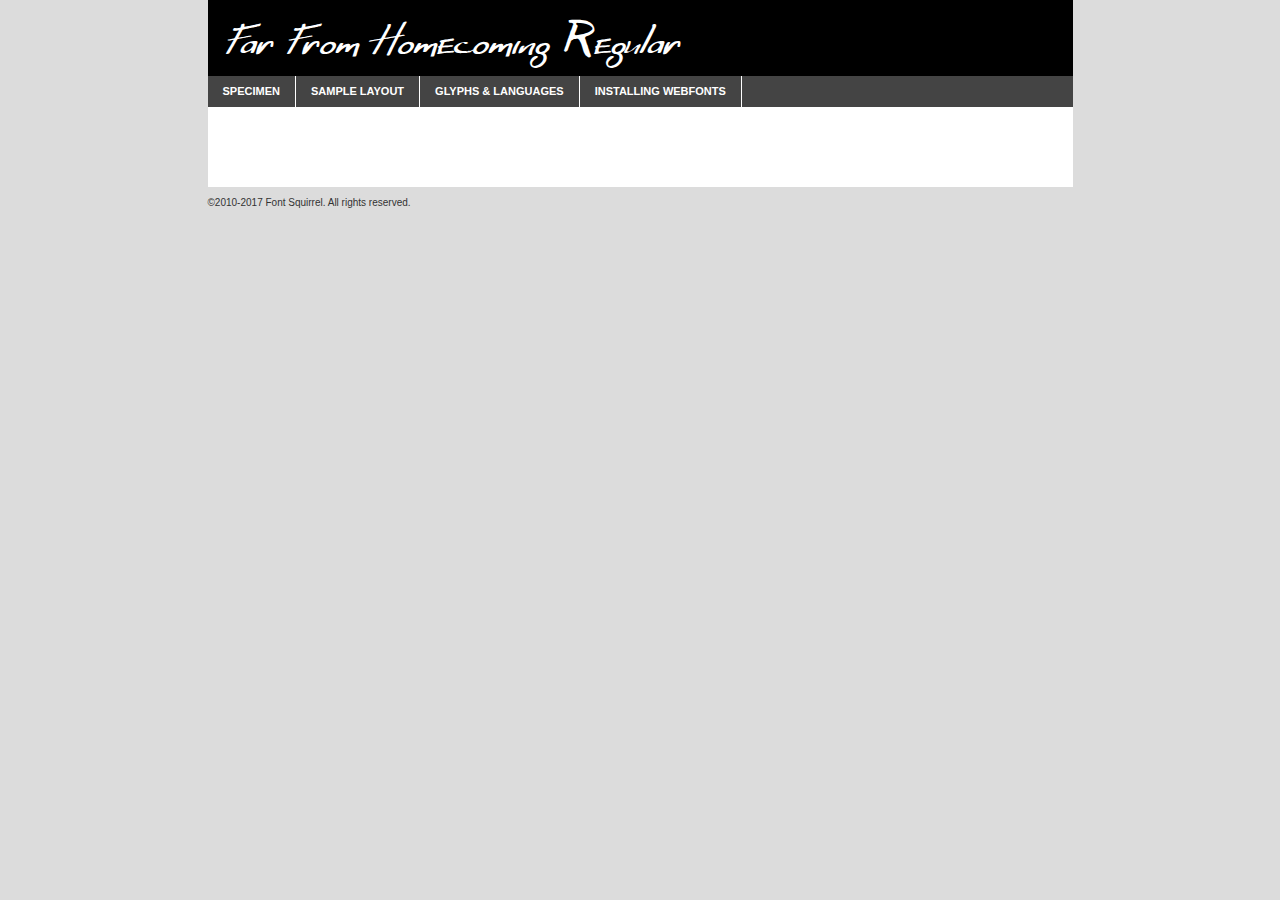
<file: JavaScript Projet final/assets/police/far-from_homecoming_updated-demo.html>
<!DOCTYPE html PUBLIC "-//W3C//DTD XHTML 1.0 Transitional//EN"
	"http://www.w3.org/TR/xhtml1/DTD/xhtml1-transitional.dtd">

<html xmlns="http://www.w3.org/1999/xhtml" xml:lang="en" lang="en">

<head>
    <meta http-equiv="Content-Type" content="text/html; charset=utf-8" />
    <script src="http://ajax.googleapis.com/ajax/libs/jquery/1.7.2/jquery.min.js" type="text/javascript" charset="utf-8"></script>
    <script type="text/javascript">
        (function($) {
            $.fn.easyTabs = function(option) {
                var param = jQuery.extend({
                    fadeSpeed: "fast",
                    defaultContent: 1,
                    activeClass: 'active'
                }, option);
                $(this).each(function() {
                    var thisId = "#" + this.id;
                    if (param.defaultContent == '') {
                        param.defaultContent = 1;
                    }
                    if (typeof param.defaultContent == "number") {
                        var defaultTab = $(thisId + " .tabs li:eq(" + (param.defaultContent - 1) + ") a").attr('href').substr(1);
                    } else {
                        var defaultTab = param.defaultContent;
                    }
                    $(thisId + " .tabs li a").each(function() {
                        var tabToHide = $(this).attr('href').substr(1);
                        $("#" + tabToHide).addClass('easytabs-tab-content');
                    });
                    hideAll();
                    changeContent(defaultTab);

                    function hideAll() {
                        $(thisId + " .easytabs-tab-content").hide();
                    }

                    function changeContent(tabId) {
                        hideAll();
                        $(thisId + " .tabs li").removeClass(param.activeClass);
                        $(thisId + " .tabs li a[href=#" + tabId + "]").closest('li').addClass(param.activeClass);
                        if (param.fadeSpeed != "none") {
                            $(thisId + " #" + tabId).fadeIn(param.fadeSpeed);
                        } else {
                            $(thisId + " #" + tabId).show();
                        }
                    }
                    $(thisId + " .tabs li").click(function() {
                        var tabId = $(this).find('a').attr('href').substr(1);
                        changeContent(tabId);
                        return false;
                    });
                });
            }
        })(jQuery);
    </script>
    <link rel="stylesheet" href="specimen_files/specimen_stylesheet.css" type="text/css" charset="utf-8" />
    <link rel="stylesheet" href="stylesheet.css" type="text/css" charset="utf-8" />

    <style type="text/css">
        body {
            font-family: 'far_from_homecomingregular';
        }
    </style>

    <title>Far From Homecoming Regular Specimen</title>


    <script type="text/javascript" charset="utf-8">
        $(document).ready(function() {
            $('#container').easyTabs({
                defaultContent: 1
            });
        });
    </script>
</head>

<body>
    <div id="container">
        <div id="header">
            Far From Homecoming Regular </div>
        <ul class="tabs">
            <li><a href="#specimen">Specimen</a></li>
            <li><a href="#layout">Sample Layout</a></li>
            <li><a href="#glyphs">Glyphs &amp; Languages</a></li>
            <li><a href="#installing">Installing Webfonts</a></li>

        </ul>

        <div id="main_content">


            <div id="specimen">

                <div class="section">
                    <div class="grid12 firstcol">
                        <div class="huge">AaBb</div>
                    </div>
                </div>

                <div class="section">
                    <div class="glyph_range">A&#x200B;B&#x200b;C&#x200b;D&#x200b;E&#x200b;F&#x200b;G&#x200b;H&#x200b;I&#x200b;J&#x200b;K&#x200b;L&#x200b;M&#x200b;N&#x200b;O&#x200b;P&#x200b;Q&#x200b;R&#x200b;S&#x200b;T&#x200b;U&#x200b;V&#x200b;W&#x200b;X&#x200b;Y&#x200b;Z&#x200b;a&#x200b;b&#x200b;c&#x200b;d&#x200b;e&#x200b;f&#x200b;g&#x200b;h&#x200b;i&#x200b;j&#x200b;k&#x200b;l&#x200b;m&#x200b;n&#x200b;o&#x200b;p&#x200b;q&#x200b;r&#x200b;s&#x200b;t&#x200b;u&#x200b;v&#x200b;w&#x200b;x&#x200b;y&#x200b;z&#x200b;1&#x200b;2&#x200b;3&#x200b;4&#x200b;5&#x200b;6&#x200b;7&#x200b;8&#x200b;9&#x200b;0&#x200b;&amp;&#x200b;.&#x200b;,&#x200b;?&#x200b;!&#x200b;&#64;&#x200b;(&#x200b;)&#x200b;#&#x200b;$&#x200b;%&#x200b;*&#x200b;+&#x200b;-&#x200b;=&#x200b;:&#x200b;;</div>
                </div>
                <div class="section">
                    <div class="grid12 firstcol">
                        <table class="sample_table">
                            <tr>
                                <td>10</td>
                                <td class="size10">abcdefghijklmnopqrstuvwxyzABCDEFGHIJKLMNOPQRSTUVWXYZ0123456789abcdefghijklmnopqrstuvwxyzABCDEFGHIJKLMNOPQRSTUVWXYZ0123456789abcdefghijklmnopqrstuvwxyzABCDEFGHIJKLMNOPQRSTUVWXYZ</td>
                            </tr>
                            <tr>
                                <td>11</td>
                                <td class="size11">abcdefghijklmnopqrstuvwxyzABCDEFGHIJKLMNOPQRSTUVWXYZ0123456789abcdefghijklmnopqrstuvwxyzABCDEFGHIJKLMNOPQRSTUVWXYZ0123456789abcdefghijklmnopqrstuvwxyzABCDEFGHIJKLMNOPQRSTUVWXYZ</td>
                            </tr>
                            <tr>
                                <td>12</td>
                                <td class="size12">abcdefghijklmnopqrstuvwxyzABCDEFGHIJKLMNOPQRSTUVWXYZ0123456789abcdefghijklmnopqrstuvwxyzABCDEFGHIJKLMNOPQRSTUVWXYZ0123456789abcdefghijklmnopqrstuvwxyzABCDEFGHIJKLMNOPQRSTUVWXYZ</td>
                            </tr>
                            <tr>
                                <td>13</td>
                                <td class="size13">abcdefghijklmnopqrstuvwxyzABCDEFGHIJKLMNOPQRSTUVWXYZ0123456789abcdefghijklmnopqrstuvwxyzABCDEFGHIJKLMNOPQRSTUVWXYZ0123456789abcdefghijklmnopqrstuvwxyzABCDEFGHIJKLMNOPQRSTUVWXYZ</td>
                            </tr>
                            <tr>
                                <td>14</td>
                                <td class="size14">abcdefghijklmnopqrstuvwxyzABCDEFGHIJKLMNOPQRSTUVWXYZ0123456789abcdefghijklmnopqrstuvwxyzABCDEFGHIJKLMNOPQRSTUVWXYZ0123456789abcdefghijklmnopqrstuvwxyzABCDEFGHIJKLMNOPQRSTUVWXYZ</td>
                            </tr>
                            <tr>
                                <td>16</td>
                                <td class="size16">abcdefghijklmnopqrstuvwxyzABCDEFGHIJKLMNOPQRSTUVWXYZ0123456789abcdefghijklmnopqrstuvwxyzABCDEFGHIJKLMNOPQRSTUVWXYZ</td>
                            </tr>
                            <tr>
                                <td>18</td>
                                <td class="size18">abcdefghijklmnopqrstuvwxyzABCDEFGHIJKLMNOPQRSTUVWXYZ0123456789abcdefghijklmnopqrstuvwxyzABCDEFGHIJKLMNOPQRSTUVWXYZ</td>
                            </tr>
                            <tr>
                                <td>20</td>
                                <td class="size20">abcdefghijklmnopqrstuvwxyzABCDEFGHIJKLMNOPQRSTUVWXYZ0123456789abcdefghijklmnopqrstuvwxyzABCDEFGHIJKLMNOPQRSTUVWXYZ</td>
                            </tr>
                            <tr>
                                <td>24</td>
                                <td class="size24">abcdefghijklmnopqrstuvwxyzABCDEFGHIJKLMNOPQRSTUVWXYZ0123456789abcdefghijklmnopqrstuvwxyzABCDEFGHIJKLMNOPQRSTUVWXYZ</td>
                            </tr>
                            <tr>
                                <td>30</td>
                                <td class="size30">abcdefghijklmnopqrstuvwxyzABCDEFGHIJKLMNOPQRSTUVWXYZ0123456789abcdefghijklmnopqrstuvwxyzABCDEFGHIJKLMNOPQRSTUVWXYZ</td>
                            </tr>
                            <tr>
                                <td>36</td>
                                <td class="size36">abcdefghijklmnopqrstuvwxyzABCDEFGHIJKLMNOPQRSTUVWXYZ0123456789abcdefghijklmnopqrstuvwxyzABCDEFGHIJKLMNOPQRSTUVWXYZ</td>
                            </tr>
                            <tr>
                                <td>48</td>
                                <td class="size48">abcdefghijklmnopqrstuvwxyzABCDEFGHIJKLMNOPQRSTUVWXYZ0123456789abcdefghijklmnopqrstuvwxyzABCDEFGHIJKLMNOPQRSTUVWXYZ</td>
                            </tr>
                            <tr>
                                <td>60</td>
                                <td class="size60">abcdefghijklmnopqrstuvwxyzABCDEFGHIJKLMNOPQRSTUVWXYZ0123456789abcdefghijklmnopqrstuvwxyzABCDEFGHIJKLMNOPQRSTUVWXYZ</td>
                            </tr>
                            <tr>
                                <td>72</td>
                                <td class="size72">abcdefghijklmnopqrstuvwxyzABCDEFGHIJKLMNOPQRSTUVWXYZ0123456789abcdefghijklmnopqrstuvwxyzABCDEFGHIJKLMNOPQRSTUVWXYZ</td>
                            </tr>
                            <tr>
                                <td>90</td>
                                <td class="size90">abcdefghijklmnopqrstuvwxyzABCDEFGHIJKLMNOPQRSTUVWXYZ0123456789abcdefghijklmnopqrstuvwxyzABCDEFGHIJKLMNOPQRSTUVWXYZ</td>
                            </tr>
                        </table>

                    </div>

                </div>



                <div class="section" id="bodycomparison">


                    <div id="xheight">
                        <div class="fontbody">&#x25FC;&#x25FC;&#x25FC;&#x25FC;&#x25FC;&#x25FC;&#x25FC;&#x25FC;&#x25FC;&#x25FC;&#x25FC;&#x25FC;&#x25FC;&#x25FC;&#x25FC;&#x25FC;&#x25FC;&#x25FC;&#x25FC;&#x25FC;&#x25FC;&#x25FC;&#x25FC;&#x25FC;&#x25FC;&#x25FC;&#x25FC;&#x25FC;&#x25FC;&#x25FC;&#x25FC;&#x25FC;&#x25FC;&#x25FC;&#x25FC;&#x25FC;&#x25FC;&#x25FC;&#x25FC;&#x25FC;&#x25FC;&#x25FC;&#x25FC;&#x25FC;&#x25FC;&#x25FC;&#x25FC;&#x25FC;&#x25FC;&#x25FC;&#x25FC;&#x25FC;&#x25FC;&#x25FC;&#x25FC;&#x25FC;&#x25FC;&#x25FC;&#x25FC;&#x25FC;&#x25FC;&#x25FC;&#x25FC;&#x25FC;&#x25FC;&#x25FC;&#x25FC;&#x25FC;&#x25FC;&#x25FC;&#x25FC;&#x25FC;&#x25FC;&#x25FC;&#x25FC;&#x25FC;&#x25FC;&#x25FC;&#x25FC;&#x25FC;&#x25FC;&#x25FC;&#x25FC;&#x25FC;&#x25FC;&#x25FC;&#x25FC;&#x25FC;&#x25FC;&#x25FC;&#x25FC;&#x25FC;&#x25FC;&#x25FC;&#x25FC;&#x25FC;&#x25FC;&#x25FC;&#x25FC;body</div>
                        <div
                            class="arialbody">body</div>
                    <div class="verdanabody">body</div>
                    <div class="georgiabody">body</div>
                </div>
                <div class="fontbody" style="z-index:1">
                    body<span>Far From Homecoming Regular</span>
                </div>
                <div class="arialbody" style="z-index:1">
                    body<span>Arial</span>
                </div>
                <div class="verdanabody" style="z-index:1">
                    body<span>Verdana</span>
                </div>
                <div class="georgiabody" style="z-index:1">
                    body<span>Georgia</span>
                </div>



            </div>


            <div class="section psample psample_row1" id="">

                <div class="grid2 firstcol">
                    <p class="size10"><span>10.</span>Aenean lacinia bibendum nulla sed consectetur. Fusce dapibus, tellus ac cursus commodo, tortor mauris condimentum nibh, ut fermentum massa justo sit amet risus. Nullam id dolor id nibh ultricies vehicula ut id elit.
                        Cum sociis natoque penatibus et magnis dis parturient montes, nascetur ridiculus mus. Nulla vitae elit libero, a pharetra augue.</p>

                </div>
                <div class="grid3">
                    <p class="size11"><span>11.</span>Aenean lacinia bibendum nulla sed consectetur. Fusce dapibus, tellus ac cursus commodo, tortor mauris condimentum nibh, ut fermentum massa justo sit amet risus. Nullam id dolor id nibh ultricies vehicula ut id elit.
                        Cum sociis natoque penatibus et magnis dis parturient montes, nascetur ridiculus mus. Nulla vitae elit libero, a pharetra augue.</p>

                </div>
                <div class="grid3">
                    <p class="size12"><span>12.</span>Aenean lacinia bibendum nulla sed consectetur. Fusce dapibus, tellus ac cursus commodo, tortor mauris condimentum nibh, ut fermentum massa justo sit amet risus. Nullam id dolor id nibh ultricies vehicula ut id elit.
                        Cum sociis natoque penatibus et magnis dis parturient montes, nascetur ridiculus mus. Nulla vitae elit libero, a pharetra augue.</p>

                </div>
                <div class="grid4">
                    <p class="size13"><span>13.</span>Aenean lacinia bibendum nulla sed consectetur. Fusce dapibus, tellus ac cursus commodo, tortor mauris condimentum nibh, ut fermentum massa justo sit amet risus. Nullam id dolor id nibh ultricies vehicula ut id elit.
                        Cum sociis natoque penatibus et magnis dis parturient montes, nascetur ridiculus mus. Nulla vitae elit libero, a pharetra augue.</p>

                </div>
                <div class="white_blend"></div>

            </div>
            <div class="section psample psample_row2" id="">
                <div class="grid3 firstcol">
                    <p class="size14"><span>14.</span>Aenean lacinia bibendum nulla sed consectetur. Fusce dapibus, tellus ac cursus commodo, tortor mauris condimentum nibh, ut fermentum massa justo sit amet risus. Nullam id dolor id nibh ultricies vehicula ut id elit.
                        Cum sociis natoque penatibus et magnis dis parturient montes, nascetur ridiculus mus. Nulla vitae elit libero, a pharetra augue.</p>

                </div>
                <div class="grid4">
                    <p class="size16"><span>16.</span>Aenean lacinia bibendum nulla sed consectetur. Fusce dapibus, tellus ac cursus commodo, tortor mauris condimentum nibh, ut fermentum massa justo sit amet risus. Nullam id dolor id nibh ultricies vehicula ut id elit.
                        Cum sociis natoque penatibus et magnis dis parturient montes, nascetur ridiculus mus. Nulla vitae elit libero, a pharetra augue.</p>

                </div>
                <div class="grid5">
                    <p class="size18"><span>18.</span>Aenean lacinia bibendum nulla sed consectetur. Fusce dapibus, tellus ac cursus commodo, tortor mauris condimentum nibh, ut fermentum massa justo sit amet risus. Nullam id dolor id nibh ultricies vehicula ut id elit.
                        Cum sociis natoque penatibus et magnis dis parturient montes, nascetur ridiculus mus. Nulla vitae elit libero, a pharetra augue.</p>

                </div>

                <div class="white_blend"></div>

            </div>

            <div class="section psample psample_row3" id="">
                <div class="grid5 firstcol">
                    <p class="size20"><span>20.</span>Aenean lacinia bibendum nulla sed consectetur. Fusce dapibus, tellus ac cursus commodo, tortor mauris condimentum nibh, ut fermentum massa justo sit amet risus. Nullam id dolor id nibh ultricies vehicula ut id elit.
                        Cum sociis natoque penatibus et magnis dis parturient montes, nascetur ridiculus mus. Nulla vitae elit libero, a pharetra augue.</p>
                </div>
                <div class="grid7">
                    <p class="size24"><span>24.</span>Aenean lacinia bibendum nulla sed consectetur. Fusce dapibus, tellus ac cursus commodo, tortor mauris condimentum nibh, ut fermentum massa justo sit amet risus. Nullam id dolor id nibh ultricies vehicula ut id elit.
                        Cum sociis natoque penatibus et magnis dis parturient montes, nascetur ridiculus mus. Nulla vitae elit libero, a pharetra augue.</p>
                </div>

                <div class="white_blend"></div>

            </div>

            <div class="section psample psample_row4" id="">
                <div class="grid12 firstcol">
                    <p class="size30"><span>30.</span>Aenean lacinia bibendum nulla sed consectetur. Fusce dapibus, tellus ac cursus commodo, tortor mauris condimentum nibh, ut fermentum massa justo sit amet risus. Nullam id dolor id nibh ultricies vehicula ut id elit.
                        Cum sociis natoque penatibus et magnis dis parturient montes, nascetur ridiculus mus. Nulla vitae elit libero, a pharetra augue.</p>
                </div>
                <div class="white_blend"></div>

            </div>



            <div class="section psample psample_row1 fullreverse">
                <div class="grid2 firstcol">
                    <p class="size10"><span>10.</span>Aenean lacinia bibendum nulla sed consectetur. Fusce dapibus, tellus ac cursus commodo, tortor mauris condimentum nibh, ut fermentum massa justo sit amet risus. Nullam id dolor id nibh ultricies vehicula ut id elit.
                        Cum sociis natoque penatibus et magnis dis parturient montes, nascetur ridiculus mus. Nulla vitae elit libero, a pharetra augue.</p>

                </div>
                <div class="grid3">
                    <p class="size11"><span>11.</span>Aenean lacinia bibendum nulla sed consectetur. Fusce dapibus, tellus ac cursus commodo, tortor mauris condimentum nibh, ut fermentum massa justo sit amet risus. Nullam id dolor id nibh ultricies vehicula ut id elit.
                        Cum sociis natoque penatibus et magnis dis parturient montes, nascetur ridiculus mus. Nulla vitae elit libero, a pharetra augue.</p>

                </div>
                <div class="grid3">
                    <p class="size12"><span>12.</span>Aenean lacinia bibendum nulla sed consectetur. Fusce dapibus, tellus ac cursus commodo, tortor mauris condimentum nibh, ut fermentum massa justo sit amet risus. Nullam id dolor id nibh ultricies vehicula ut id elit.
                        Cum sociis natoque penatibus et magnis dis parturient montes, nascetur ridiculus mus. Nulla vitae elit libero, a pharetra augue.</p>

                </div>
                <div class="grid4">
                    <p class="size13"><span>13.</span>Aenean lacinia bibendum nulla sed consectetur. Fusce dapibus, tellus ac cursus commodo, tortor mauris condimentum nibh, ut fermentum massa justo sit amet risus. Nullam id dolor id nibh ultricies vehicula ut id elit.
                        Cum sociis natoque penatibus et magnis dis parturient montes, nascetur ridiculus mus. Nulla vitae elit libero, a pharetra augue.</p>

                </div>
                <div class="black_blend"></div>

            </div>

            <div class="section psample psample_row2 fullreverse">
                <div class="grid3 firstcol">
                    <p class="size14"><span>14.</span>Aenean lacinia bibendum nulla sed consectetur. Fusce dapibus, tellus ac cursus commodo, tortor mauris condimentum nibh, ut fermentum massa justo sit amet risus. Nullam id dolor id nibh ultricies vehicula ut id elit.
                        Cum sociis natoque penatibus et magnis dis parturient montes, nascetur ridiculus mus. Nulla vitae elit libero, a pharetra augue.</p>

                </div>
                <div class="grid4">
                    <p class="size16"><span>16.</span>Aenean lacinia bibendum nulla sed consectetur. Fusce dapibus, tellus ac cursus commodo, tortor mauris condimentum nibh, ut fermentum massa justo sit amet risus. Nullam id dolor id nibh ultricies vehicula ut id elit.
                        Cum sociis natoque penatibus et magnis dis parturient montes, nascetur ridiculus mus. Nulla vitae elit libero, a pharetra augue.</p>

                </div>
                <div class="grid5">
                    <p class="size18"><span>18.</span>Aenean lacinia bibendum nulla sed consectetur. Fusce dapibus, tellus ac cursus commodo, tortor mauris condimentum nibh, ut fermentum massa justo sit amet risus. Nullam id dolor id nibh ultricies vehicula ut id elit.
                        Cum sociis natoque penatibus et magnis dis parturient montes, nascetur ridiculus mus. Nulla vitae elit libero, a pharetra augue.</p>

                </div>
                <div class="black_blend"></div>

            </div>

            <div class="section psample fullreverse psample_row3" id="">
                <div class="grid5 firstcol">
                    <p class="size20"><span>20.</span>Aenean lacinia bibendum nulla sed consectetur. Fusce dapibus, tellus ac cursus commodo, tortor mauris condimentum nibh, ut fermentum massa justo sit amet risus. Nullam id dolor id nibh ultricies vehicula ut id elit.
                        Cum sociis natoque penatibus et magnis dis parturient montes, nascetur ridiculus mus. Nulla vitae elit libero, a pharetra augue.</p>
                </div>
                <div class="grid7">
                    <p class="size24"><span>24.</span>Aenean lacinia bibendum nulla sed consectetur. Fusce dapibus, tellus ac cursus commodo, tortor mauris condimentum nibh, ut fermentum massa justo sit amet risus. Nullam id dolor id nibh ultricies vehicula ut id elit.
                        Cum sociis natoque penatibus et magnis dis parturient montes, nascetur ridiculus mus. Nulla vitae elit libero, a pharetra augue.</p>
                </div>

                <div class="black_blend"></div>

            </div>

            <div class="section psample fullreverse psample_row4" id="" style="border-bottom: 20px #000 solid;">
                <div class="grid12 firstcol">
                    <p class="size30"><span>30.</span>Aenean lacinia bibendum nulla sed consectetur. Fusce dapibus, tellus ac cursus commodo, tortor mauris condimentum nibh, ut fermentum massa justo sit amet risus. Nullam id dolor id nibh ultricies vehicula ut id elit.
                        Cum sociis natoque penatibus et magnis dis parturient montes, nascetur ridiculus mus. Nulla vitae elit libero, a pharetra augue.</p>
                </div>
                <div class="black_blend"></div>

            </div>




        </div>

        <div id="layout">

            <div class="section">

                <div class="grid12 firstcol">
                    <h1>Lorem Ipsum Dolor</h1>
                    <h2>Etiam porta sem malesuada magna mollis euismod</h2>

                    <p class="byline">By <a href="#link">Aenean Lacinia</a></p>
                </div>
            </div>
            <div class="section">
                <div class="grid8 firstcol">
                    <p class="large">Donec sed odio dui. Morbi leo risus, porta ac consectetur ac, vestibulum at eros. Fusce dapibus, tellus ac cursus commodo, tortor mauris condimentum nibh, ut fermentum massa justo sit amet risus. </p>


                    <h3>Pellentesque ornare sem</h3>

                    <p>Maecenas sed diam eget risus varius blandit sit amet non magna. Maecenas faucibus mollis interdum. Donec ullamcorper nulla non metus auctor fringilla. Nullam id dolor id nibh ultricies vehicula ut id elit. Nullam id dolor id nibh ultricies
                        vehicula ut id elit. </p>

                    <p>Aenean eu leo quam. Pellentesque ornare sem lacinia quam venenatis vestibulum. Lorem ipsum dolor sit amet, consectetur adipiscing elit. Cum sociis natoque penatibus et magnis dis parturient montes, nascetur ridiculus mus. </p>

                    <p>Nulla vitae elit libero, a pharetra augue. Praesent commodo cursus magna, vel scelerisque nisl consectetur et. Aenean lacinia bibendum nulla sed consectetur. </p>

                    <p>Nullam quis risus eget urna mollis ornare vel eu leo. Nullam quis risus eget urna mollis ornare vel eu leo. Maecenas sed diam eget risus varius blandit sit amet non magna. Donec ullamcorper nulla non metus auctor fringilla. </p>

                    <h3>Cras mattis consectetur</h3>

                    <p>Aenean eu leo quam. Pellentesque ornare sem lacinia quam venenatis vestibulum. Aenean lacinia bibendum nulla sed consectetur. Integer posuere erat a ante venenatis dapibus posuere velit aliquet. Cras mattis consectetur purus sit amet
                        fermentum. </p>

                    <p>Nullam id dolor id nibh ultricies vehicula ut id elit. Nullam quis risus eget urna mollis ornare vel eu leo. Cras mattis consectetur purus sit amet fermentum.</p>
                </div>

                <div class="grid4 sidebar">

                    <div class="box reverse">
                        <p class="last">Nullam quis risus eget urna mollis ornare vel eu leo. Donec ullamcorper nulla non metus auctor fringilla. Cras mattis consectetur purus sit amet fermentum. Sed posuere consectetur est at lobortis. Lorem ipsum dolor sit amet, consectetur
                            adipiscing elit. </p>
                    </div>

                    <p class="caption">Maecenas sed diam eget risus varius.</p>

                    <p>Vestibulum id ligula porta felis euismod semper. Integer posuere erat a ante venenatis dapibus posuere velit aliquet. Vestibulum id ligula porta felis euismod semper. Sed posuere consectetur est at lobortis. Maecenas sed diam eget
                        risus varius blandit sit amet non magna. Fusce dapibus, tellus ac cursus commodo, tortor mauris condimentum nibh, ut fermentum massa justo sit amet risus. </p>



                    <p>Duis mollis, est non commodo luctus, nisi erat porttitor ligula, eget lacinia odio sem nec elit. Aenean lacinia bibendum nulla sed consectetur. Vivamus sagittis lacus vel augue laoreet rutrum faucibus dolor auctor. Aenean lacinia bibendum
                        nulla sed consectetur. Nullam quis risus eget urna mollis ornare vel eu leo. </p>

                    <p>Praesent commodo cursus magna, vel scelerisque nisl consectetur et. Donec ullamcorper nulla non metus auctor fringilla. Maecenas faucibus mollis interdum. Fusce dapibus, tellus ac cursus commodo, tortor mauris condimentum nibh, ut
                        fermentum massa justo sit amet risus. </p>

                </div>
            </div>

        </div>






        <div id="glyphs">
            <div class="section">
                <div class="grid12 firstcol">

                    <h1>Language Support</h1>
                    <p>The subset of Far From Homecoming Regular in this kit supports the following languages:<br /> English, Arrernte, Bislama, Cebuano, Fijian, Gilbertese, Hmong, Ibanag, Iloko_ilokano, Interglossa_glosa, Interlingua, Lojban, Norfolk_pitcairnese,
                        Oromo, Rotokas, Seychelles_creole, Shona, Somali, Southern_ndebele, Swahili, Swati_swazi, Tok_pisin, Warlpiri, Xhosa, Zulu, Latinbasic, Demo </p>
                    <h1>Glyph Chart</h1>
                    <p>The subset of Far From Homecoming Regular in this kit includes all the glyphs listed below. Unicode entities are included above each glyph to help you insert individual characters into your layout.</p>
                    <div id="glyph_chart">

                        <div>
                            <p>&amp;#13;</p>&#13;</div>
                        <div>
                            <p>&amp;#32;</p>&#32;</div>
                        <div>
                            <p>&amp;#33;</p>&#33;</div>
                        <div>
                            <p>&amp;#34;</p>&#34;</div>
                        <div>
                            <p>&amp;#35;</p>&#35;</div>
                        <div>
                            <p>&amp;#36;</p>&#36;</div>
                        <div>
                            <p>&amp;#37;</p>&#37;</div>
                        <div>
                            <p>&amp;#38;</p>&#38;</div>
                        <div>
                            <p>&amp;#39;</p>&#39;</div>
                        <div>
                            <p>&amp;#40;</p>&#40;</div>
                        <div>
                            <p>&amp;#41;</p>&#41;</div>
                        <div>
                            <p>&amp;#42;</p>&#42;</div>
                        <div>
                            <p>&amp;#43;</p>&#43;</div>
                        <div>
                            <p>&amp;#44;</p>&#44;</div>
                        <div>
                            <p>&amp;#45;</p>&#45;</div>
                        <div>
                            <p>&amp;#46;</p>&#46;</div>
                        <div>
                            <p>&amp;#47;</p>&#47;</div>
                        <div>
                            <p>&amp;#48;</p>&#48;</div>
                        <div>
                            <p>&amp;#49;</p>&#49;</div>
                        <div>
                            <p>&amp;#50;</p>&#50;</div>
                        <div>
                            <p>&amp;#51;</p>&#51;</div>
                        <div>
                            <p>&amp;#52;</p>&#52;</div>
                        <div>
                            <p>&amp;#53;</p>&#53;</div>
                        <div>
                            <p>&amp;#54;</p>&#54;</div>
                        <div>
                            <p>&amp;#55;</p>&#55;</div>
                        <div>
                            <p>&amp;#56;</p>&#56;</div>
                        <div>
                            <p>&amp;#57;</p>&#57;</div>
                        <div>
                            <p>&amp;#58;</p>&#58;</div>
                        <div>
                            <p>&amp;#59;</p>&#59;</div>
                        <div>
                            <p>&amp;#61;</p>&#61;</div>
                        <div>
                            <p>&amp;#63;</p>&#63;</div>
                        <div>
                            <p>&amp;#64;</p>&#64;</div>
                        <div>
                            <p>&amp;#65;</p>&#65;</div>
                        <div>
                            <p>&amp;#66;</p>&#66;</div>
                        <div>
                            <p>&amp;#67;</p>&#67;</div>
                        <div>
                            <p>&amp;#68;</p>&#68;</div>
                        <div>
                            <p>&amp;#69;</p>&#69;</div>
                        <div>
                            <p>&amp;#70;</p>&#70;</div>
                        <div>
                            <p>&amp;#71;</p>&#71;</div>
                        <div>
                            <p>&amp;#72;</p>&#72;</div>
                        <div>
                            <p>&amp;#73;</p>&#73;</div>
                        <div>
                            <p>&amp;#74;</p>&#74;</div>
                        <div>
                            <p>&amp;#75;</p>&#75;</div>
                        <div>
                            <p>&amp;#76;</p>&#76;</div>
                        <div>
                            <p>&amp;#77;</p>&#77;</div>
                        <div>
                            <p>&amp;#78;</p>&#78;</div>
                        <div>
                            <p>&amp;#79;</p>&#79;</div>
                        <div>
                            <p>&amp;#80;</p>&#80;</div>
                        <div>
                            <p>&amp;#81;</p>&#81;</div>
                        <div>
                            <p>&amp;#82;</p>&#82;</div>
                        <div>
                            <p>&amp;#83;</p>&#83;</div>
                        <div>
                            <p>&amp;#84;</p>&#84;</div>
                        <div>
                            <p>&amp;#85;</p>&#85;</div>
                        <div>
                            <p>&amp;#86;</p>&#86;</div>
                        <div>
                            <p>&amp;#87;</p>&#87;</div>
                        <div>
                            <p>&amp;#88;</p>&#88;</div>
                        <div>
                            <p>&amp;#89;</p>&#89;</div>
                        <div>
                            <p>&amp;#90;</p>&#90;</div>
                        <div>
                            <p>&amp;#92;</p>&#92;</div>
                        <div>
                            <p>&amp;#95;</p>&#95;</div>
                        <div>
                            <p>&amp;#97;</p>&#97;</div>
                        <div>
                            <p>&amp;#98;</p>&#98;</div>
                        <div>
                            <p>&amp;#99;</p>&#99;</div>
                        <div>
                            <p>&amp;#100;</p>&#100;</div>
                        <div>
                            <p>&amp;#101;</p>&#101;</div>
                        <div>
                            <p>&amp;#102;</p>&#102;</div>
                        <div>
                            <p>&amp;#103;</p>&#103;</div>
                        <div>
                            <p>&amp;#104;</p>&#104;</div>
                        <div>
                            <p>&amp;#105;</p>&#105;</div>
                        <div>
                            <p>&amp;#106;</p>&#106;</div>
                        <div>
                            <p>&amp;#107;</p>&#107;</div>
                        <div>
                            <p>&amp;#108;</p>&#108;</div>
                        <div>
                            <p>&amp;#109;</p>&#109;</div>
                        <div>
                            <p>&amp;#110;</p>&#110;</div>
                        <div>
                            <p>&amp;#111;</p>&#111;</div>
                        <div>
                            <p>&amp;#112;</p>&#112;</div>
                        <div>
                            <p>&amp;#113;</p>&#113;</div>
                        <div>
                            <p>&amp;#114;</p>&#114;</div>
                        <div>
                            <p>&amp;#115;</p>&#115;</div>
                        <div>
                            <p>&amp;#116;</p>&#116;</div>
                        <div>
                            <p>&amp;#117;</p>&#117;</div>
                        <div>
                            <p>&amp;#118;</p>&#118;</div>
                        <div>
                            <p>&amp;#119;</p>&#119;</div>
                        <div>
                            <p>&amp;#120;</p>&#120;</div>
                        <div>
                            <p>&amp;#121;</p>&#121;</div>
                        <div>
                            <p>&amp;#122;</p>&#122;</div>
                        <div>
                            <p>&amp;#126;</p>&#126;</div>
                        <div>
                            <p>&amp;#160;</p>&#160;</div>
                        <div>
                            <p>&amp;#173;</p>&#173;</div>
                        <div>
                            <p>&amp;#8192;</p>&#8192;</div>
                        <div>
                            <p>&amp;#8193;</p>&#8193;</div>
                        <div>
                            <p>&amp;#8194;</p>&#8194;</div>
                        <div>
                            <p>&amp;#8195;</p>&#8195;</div>
                        <div>
                            <p>&amp;#8196;</p>&#8196;</div>
                        <div>
                            <p>&amp;#8197;</p>&#8197;</div>
                        <div>
                            <p>&amp;#8198;</p>&#8198;</div>
                        <div>
                            <p>&amp;#8199;</p>&#8199;</div>
                        <div>
                            <p>&amp;#8200;</p>&#8200;</div>
                        <div>
                            <p>&amp;#8201;</p>&#8201;</div>
                        <div>
                            <p>&amp;#8202;</p>&#8202;</div>
                        <div>
                            <p>&amp;#8208;</p>&#8208;</div>
                        <div>
                            <p>&amp;#8209;</p>&#8209;</div>
                        <div>
                            <p>&amp;#8210;</p>&#8210;</div>
                        <div>
                            <p>&amp;#8211;</p>&#8211;</div>
                        <div>
                            <p>&amp;#8212;</p>&#8212;</div>
                        <div>
                            <p>&amp;#8239;</p>&#8239;</div>
                        <div>
                            <p>&amp;#8287;</p>&#8287;</div>
                        <div>
                            <p>&amp;#9724;</p>&#9724;</div>
                    </div>
                </div>


            </div>
        </div>


        <div id="specs">

        </div>

        <div id="installing">
            <div class="section">
                <div class="grid7 firstcol">
                    <h1>Installing Webfonts</h1>

                    <p>Webfonts are supported by all major browser platforms but not all in the same way. There are currently four different font formats that must be included in order to target all browsers. This includes TTF, WOFF, EOT and SVG.</p>

                    <h2>1. Upload your webfonts</h2>
                    <p>You must upload your webfont kit to your website. They should be in or near the same directory as your CSS files.</p>

                    <h2>2. Include the webfont stylesheet</h2>
                    <p>A special CSS @font-face declaration helps the various browsers select the appropriate font it needs without causing you a bunch of headaches. Learn more about this syntax by reading the <a href="https://www.fontspring.com/blog/further-hardening-of-the-bulletproof-syntax">Fontspring blog post</a>                        about it. The code for it is as follows:</p>


                    <code>
@font-face{ 
	font-family: 'MyWebFont';
	src: url('WebFont.eot');
	src: url('WebFont.eot?#iefix') format('embedded-opentype'),
	     url('WebFont.woff') format('woff'),
	     url('WebFont.ttf') format('truetype'),
	     url('WebFont.svg#webfont') format('svg');
}
</code>

                    <p>We've already gone ahead and generated the code for you. All you have to do is link to the stylesheet in your HTML, like this:</p>
                    <code>&lt;link rel=&quot;stylesheet&quot; href=&quot;stylesheet.css&quot; type=&quot;text/css&quot; charset=&quot;utf-8&quot; /&gt;</code>

                    <h2>3. Modify your own stylesheet</h2>
                    <p>To take advantage of your new fonts, you must tell your stylesheet to use them. Look at the original @font-face declaration above and find the property called "font-family." The name linked there will be what you use to reference the
                        font. Prepend that webfont name to the font stack in the "font-family" property, inside the selector you want to change. For example:</p>
                    <code>p { font-family: 'WebFont', Arial, sans-serif; }</code>

                    <h2>4. Test</h2>
                    <p>Getting webfonts to work cross-browser <em>can</em> be tricky. Use the information in the sidebar to help you if you find that fonts aren't loading in a particular browser.</p>
                </div>

                <div class="grid5 sidebar">
                    <div class="box">
                        <h2>Troubleshooting<br />Font-Face Problems</h2>
                        <p>Having trouble getting your webfonts to load in your new website? Here are some tips to sort out what might be the problem.</p>

                        <h3>Fonts not showing in any browser</h3>

                        <p>This sounds like you need to work on the plumbing. You either did not upload the fonts to the correct directory, or you did not link the fonts properly in the CSS. If you've confirmed that all this is correct and you still have
                            a problem, take a look at your .htaccess file and see if requests are getting intercepted.</p>

                        <h3>Fonts not loading in iPhone or iPad</h3>

                        <p>The most common problem here is that you are serving the fonts from an IIS server. IIS refuses to serve files that have unknown MIME types. If that is the case, you must set the MIME type for SVG to "image/svg+xml" in the server
                            settings. Follow these instructions from Microsoft if you need help.</p>

                        <h3>Fonts not loading in Firefox</h3>

                        <p>The primary reason for this failure? You are still using a version Firefox older than 3.5. So upgrade already! If that isn't it, then you are very likely serving fonts from a different domain. Firefox requires that all font assets
                            be served from the same domain. Lastly it is possible that you need to add WOFF to your list of MIME types (if you are serving via IIS.)</p>

                        <h3>Fonts not loading in IE</h3>

                        <p>Are you looking at Internet Explorer on an actual Windows machine or are you cheating by using a service like Adobe BrowserLab? Many of these screenshot services do not render @font-face for IE. Best to test it on a real machine.</p>

                        <h3>Fonts not loading in IE9</h3>

                        <p>IE9, like Firefox, requires that fonts be served from the same domain as the website. Make sure that is the case.</p>
                    </div>
                </div>
            </div>

        </div>

    </div>
    <div id="footer">
        <p>&copy;2010-2017 Font Squirrel. All rights reserved.</p>
    </div>
    </div>
</body>

</html>
</file>
<file: JavaScript Projet final/assets/css/index.css>
@import url('https://fonts.googleapis.com/css2?family=Montserrat:wght@100;200;300;500;700;800;900&display=swap');
@import url('https://fonts.googleapis.com/css2?family=Rajdhani:wght@500&display=swap');
@import url('https://fonts.googleapis.com/css2?family=Space+Grotesk&display=swap');
* {
    margin: 0;
    padding: 0;
    box-sizing: border-box;
}

body {
    font-family: 'Space Grotesk', sans-serif;
    font-weight: 200;
    background-color: #000000;
}

.conteneur {
    font-family: 'Space Grotesk', sans-serif;
    width: 80%;
    margin: 0 auto;
}

ul {
    margin: 0;
    padding: 0;
    list-style-type: none;
}

:root {
    --primary-ad-color: #f1c530;
    --black-ad-color: #000000;
    --white-ad-color: #ffffff;
}

.brand-mobile {
    display: none;
}


/* Design Navigation */

#header-top nav {
    background-color: var(--black-ad-color);
    padding: 15px 0;
}

#header-top nav .navigbar {
    display: flex;
    justify-content: space-between;
    align-items: center;
}

#header-top nav .brand img,
footer .brand img {
    padding-left: 20px;
}

#header-top nav .brand img:nth-child(2),
footer .brand img:nth-child(2) {
    padding-bottom: 15px;
}

#header-top nav .menu ul {
    display: flex;
    justify-content: space-between;
    align-items: center;
}

#header-top nav .menu ul li {
    margin-left: 70px;
    font-size: 20px;
}

#header-top nav .menu ul li a {
    text-decoration: none;
    font-weight: 500;
    color: var(--white-ad-color);
}

.mediasocialnav {
    position: absolute;
    top: 43%;
    right: 3%;
    gap: 15px;
    display: flex;
    flex-direction: column;
}

.header-icones {
    margin-left: 40px;
}


/* Hero Design */

#hero1 {
    background-color: #000000;
    height: 800px;
    background-repeat: no-repeat;
    background-position: center right;
    background-size: cover;
}

#hero div {
    color: var(--white-ad-color);
}

#batmens .thetitle,
.thetitle {
    font-family: 'Rajdhani';
    font-size: 36px;
    font-weight: medium;
    position: relative;
    right: 40%;
    display: none;
}

#hero .description {
    font-weight: lighter;
    font-size: 1.2em;
    text-align: center;
}

#hero .box {
    position: relative;
    top: 25%;
    right: 45%;
}


/* La section des cartes Design */


/*.card-img-top {
    display: none;
}

#card-section {
    background-color: var(--primary-ad-color);
    padding-top: 40px;
}

#card-section .card {
    display: flex;
    justify-content: center;
    flex-wrap: wrap;
}

#card-section .card-hero {
    border: 6px solid var(--black-ad-color);
    border-bottom-left-radius: 50px;
    border-bottom-right-radius: 50px;
    width: 300px;
    height: 600px;
    margin: 20px;
    overflow: hidden;
    box-shadow: 0px 4px 6px var(--black-ad-color);
}

#card-section .card-hero .card-image {
    background-color: var(--white-ad-color);
    height: 180px;
    margin-bottom: 15px;
    background-size: cover;
    background-position: center;
}

#card-section .card-hero:hover {
    transform: scale(1.05);
    cursor: pointer;
    transition: all 0.5s ease-in-out;
    color: var(--white-ad-color);
    background-color: var(--black-ad-color);
}*/


/* Ajout des images par carte */


/*#card-section .card-hero .card-image-1 {
    background-image: url(../img/img8.png);
}

#card-section .card-hero .card-image-2 {
    background-image: url(../img/img9.png);
}

#card-section .card-hero .card-image-3 {
    background-image: url(../img/img10.png);
}
*/


/* Design carte contenu */


/*
#card-section .card-hero .card-title {
    text-align: center;
    font-weight: bold;
}

#card-section .card-hero .card-content {
    padding: 15px;
    font-size: 15px;
}

#card-section .card-hero .card-content p {
    margin-bottom: 10px;
    padding-bottom: 5px;
}

#card-section .card-hero .card-content span {
    font-weight: bold;
}*/


/* Footer  */

footer {
    background-color: var(--black-ad-color);
    padding: 20px 0;
    margin-top: 30%;
}

.footer {
    color: var(--white-ad-color);
    text-align: center;
    font-size: 13px;
}

.navigation-footer {
    display: flex;
    justify-content: center;
    align-items: center;
    padding: 2em 0;
}

footer .media {
    padding: 15px;
    margin-bottom: 10px;
}

.footer-icones {
    background-color: var(--black-ad-color);
    color: var(--white-ad-color);
    padding: 5px;
    border-radius: 50%;
}

footer .media img {
    background-color: var(--black-ad-color);
    color: var(--white-ad-color);
    padding: 5px;
    border-radius: 50%;
}

footer .copyright {
    padding: 10px;
}


/*index css*/

:root {
    --primary-ad-color: #b11313;
    --black-ad-color: #000000;
    --white-ad-color: #ffffff;
    --blue-color: #114c92;
    --btn-color: to right #EDDEBF, #19587D;
}

.arrow {
    text-align: center;
    padding-top: 15%;
    padding-bottom: 15%;
}

#hero {
    background-image: url("../img/Bathome1.png");
    background-color: var(--black-ad-color);
    height: 870px;
    background-repeat: no-repeat;
    background-position: center right;
    background-size: cover;
}

.box {
    padding-top: 7%;
}

.titre {
    margin-bottom: 50px;
}

#batmens,
#batvillains {
    background-color: var(--black-ad-color);
    padding-top: 10%;
}

#batmens h1,
#batvillains h1 {
    font-size: 35px;
}

.cta {
    text-align: center;
    margin-top: 70px;
    margin-bottom: 40px;
}

.button1 {
    border: none;
    border-radius: 0;
    color: var(--btn-color);
    padding: 15px 30px;
    background-image: linear-gradient(to right, rgba(237, 222, 191, 0.4), rgba(25, 88, 125, 0.4));
}

.cta .button2 {
    color: var(--white-ad-color);
    background-image: linear-gradient(to right, rgba(237, 222, 191, 0.4), rgba(25, 88, 125, 0.4));
    border: none;
    border-radius: 0;
    padding: 15px 30px;
}

.card-text {
    text-align: justify;
}

.card-unique ul,
.card-unique1 ul,
.card-unique2 ul,
.card-unique3 ul,
.card-unique4 ul,
.card-unique5 ul {
    list-style-type: disc;
    margin-left: 20px;
    padding: 0;
    margin: 0;
}

.card-unique:hover {
    transform: scale(1.05);
    cursor: pointer;
    transition: all 0.5s ease-in-out;
}

.card-unique1:hover {
    transform: scale(1.05);
    cursor: pointer;
    transition: all 0.5s ease-in-out;
}

.card-unique2:hover {
    transform: scale(1.05);
    cursor: pointer;
    transition: all 0.5s ease-in-out;
}

.card-unique3:hover {
    transform: scale(1.05);
    cursor: pointer;
    transition: all 0.5s ease-in-out;
}

.card-unique4:hover {
    transform: scale(1.05);
    cursor: pointer;
    transition: all 0.5s ease-in-out;
}

.card-unique5:hover {
    transform: scale(1.05);
    cursor: pointer;
    transition: all 0.5s ease-in-out;
}

.card-img-down,
.card-img-down1,
.card-img-down2,
.card-img-down3,
.card-img-down4,
.card-img-down5 {
    position: absolute;
    top: 80%;
    display: none;
}

h1 {
    font-family: 'Rajdhani';
    font-size: 35px;
    margin-bottom: 30px;
}

input[type=submit] {
    width: 375px;
    border-radius: 0px;
    padding: 5px;
    margin: 10px auto;
    background-image: linear-gradient(to right, rgba(237, 222, 191, 0.4), rgba(137, 0, 8, 0.6));
}

input[type=submit] {
    border: none;
    width: 200px;
    background-image: linear-gradient(to right, rgba(237, 222, 191, 0.4), rgba(137, 0, 8, 0.6));
    padding: 10px 20px;
}

#button6 {
    width: 375px;
    border-radius: 0px;
    padding: 10px;
    margin: 10px auto;
    background-image: linear-gradient(to right, rgba(237, 222, 191, 0.4), rgba(137, 0, 8, 0.6));
}

#closemodal {
    position: absolute;
    top: 5%;
    right: 5%;
    width: 100px;
    border: solid 1px rgb(87, 77, 77);
    padding: 5px 10px;
    border-radius: 5px;
    background: none;
    color: #fff;
    font-size: small;
}

#newsletter {
    padding: 20px 0px;
    padding-left: 300px;
    background-image: linear-gradient(to right, rgba(237, 222, 191, 0.4), rgba(25, 88, 125, 0.4));
}

.newsletter-formulaire {
    margin-top: 70px;
}

.newsletter-formulaire input[type=text],
.newsletter-formulaire input[type=email] {
    border-left: none;
    border-top: none;
    border-right: none;
    width: 1000px;
    margin-bottom: 30px;
    padding: 5px 10px;
    background-color: #ffffff00;
    border-color: white;
}

.formselect {
    width: 20px;
}

::placeholder {
    color: white;
}


/*slide2*/

#boxes {
    content: "";
    display: table;
    clear: both;
    padding-top: 10%;
    padding-bottom: 10%;
}

#column1 {
    float: left;
    height: 470px;
    width: 25%;
    padding: 0 10px;
    background-color: black;
}

#column2 {
    float: left;
    height: 470px;
    width: 15%;
    background-color: #a1edcc;
}

#column3 {
    float: left;
    height: 470px;
    width: 20%;
    padding: 0 10px;
    border-top-right-radius: 5%;
    border-bottom-right-radius: 5%;
    background-color: #c4c4c4;
    width: 40%;
}

#column4 {
    float: left;
    height: 470px;
    width: 20%;
    padding: 0 10px;
    background-color: black;
}

h2 {
    color: #000000;
    text-align: center;
}


/*style*/

.video {
    text-align: center;
    background-color: #000000;
    padding: 30px 0px;
}

.citation {
    padding-top: 10%;
}

.rounds {
    padding-top: 5%;
}

.round {
    border: solid 1px blue;
    width: 1em;
    height: 1em;
    border-radius: 50%;
    margin: 0px 20px;
}

.round1 {
    background-color: #114c92;
    border: solid 1px blue;
    width: 1.5em;
    height: 1.5em;
    border-radius: 50%;
    margin: 1px 20px;
}

.firstp {
    font-size: 2rem;
}

.secundp {
    font-size: 1.3rem;
    color: grey;
    padding-top: 3%;
}


/* essai slide */

#slider {
    position: relative;
    width: 1900px;
    height: 500px;
    margin-top: -10px;
    display: flex;
    align-items: center;
}

#slider img {
    width: 2200px;
    height: 700px;
    margin-top: 213px;
    margin-bottom: -213px;
}

#precedent,
#suivant {
    cursor: pointer;
    transition: opacity 0.3s ease;
    opacity: 0;
    position: absolute;
    font-size: 100px;
    color: rgba(220, 220, 220, 0.8);
    background-color: rgba(0, 0, 0, 0.8);
    padding: 10px;
    margin-top: 800px;
}

#precedent {
    left: 0;
}

#suivant {
    right: 0;
}

#slider:hover #precedent,
#slider:hover #suivant {
    opacity: 1;
}

.actor {
    display: none;
    width: 50%;
}


/*popup box*/

.indexmodal {
    position: fixed;
    z-index: 1;
    width: 50%;
    left: 25%;
    top: 20%;
    display: none;
}

.modal-content {
    background-color: #000000;
    background-image: linear-gradient(to right, rgba(237, 222, 191, 0.4), rgba(25, 88, 125, 0.4));
    color: #ffffff;
    font-weight: bold;
    font-size: xx-large;
    padding: 150px;
    text-align: center;
    border-radius: 5%;
}


/*game*/

#hero2 {
    background-image: url("../img/Batgame1.png");
    background-color: var(--black-ad-color);
    height: 870px;
    background-repeat: no-repeat;
    background-position: center right;
    background-size: cover;
}

#quizz1 {
    padding-left: 10%;
}

.qcm {
    width: 40%;
    color: #fff;
    background-color: grey;
    padding: 1% 1%;
}

.qcm span {
    padding-left: 2%;
    font-size: xx-large;
}

input[type=checkbox] {
    width: 50px;
    height: 50px;
}


/* Mobile */

@media screen and (max-width: 768px) {
    nav .menu {
        display: none;
    }
    #hero .titre {
        font-family: 'Rajdhani';
        font-size: 5em;
        font-weight: 100;
    }
    #hero .description {
        font-weight: bold;
        font-size: 1em;
    }
}

@media screen and (max-width: 600px) {
    .conteneur {
        width: 90%;
        margin: 0 auto;
    }
    #header-top {
        display: none;
    }
    .brand-mobile {
        display: flex;
        justify-content: space-between;
        align-items: center;
        padding-top: 20%;
    }
    #hero .titre {
        font-family: 'Rajdhani';
        font-size: 2em;
        font-weight: 100;
    }
    #hero .description {
        font-weight: bold;
        font-size: 0.7em;
    }
    /* Footer mobile*/
    .navigation-footer {
        display: block;
    }
    footer .copyright {
        font-size: 10px;
    }
}
</file>
<file: JavaScript Projet final/assets/police/stylesheet.css>
/*! Generated by Font Squirrel (https://www.fontsquirrel.com) on March 26, 2022 */

@font-face {
    font-family: 'far_from_homecomingregular';
    src: url('far-from_homecoming_updated-webfont.woff2') format('woff2'), url('far-from_homecoming_updated-webfont.woff') format('woff');
    font-weight: normal;
    font-style: normal;
}
</file>
<file: JavaScript Projet final/assets/police/specimen_files/specimen_stylesheet.css>
@import url('grid_12-825-55-15.css');

/*  
	CSS Reset by Eric Meyer - Released under Public Domain
    http://meyerweb.com/eric/tools/css/reset/
*/

html,
body,
div,
span,
applet,
object,
iframe,
h1,
h2,
h3,
h4,
h5,
h6,
p,
blockquote,
pre,
a,
abbr,
acronym,
address,
big,
cite,
code,
del,
dfn,
em,
font,
img,
ins,
kbd,
q,
s,
samp,
small,
strike,
strong,
sub,
sup,
tt,
var,
b,
u,
i,
center,
dl,
dt,
dd,
ol,
ul,
li,
fieldset,
form,
label,
legend,
table,
caption,
tbody,
tfoot,
thead,
tr,
th,
td {
    margin: 0;
    padding: 0;
    border: 0;
    outline: 0;
    font-size: 100%;
    vertical-align: baseline;
    background: transparent;
}

body {
    line-height: 1;
}

ol,
ul {
    list-style: none;
}

blockquote,
q {
    quotes: none;
}

blockquote:before,
blockquote:after,
q:before,
q:after {
    content: '';
    content: none;
}

:focus {
    outline: 0;
}

ins {
    text-decoration: none;
}

del {
    text-decoration: line-through;
}

table {
    border-collapse: collapse;
    border-spacing: 0;
}

body {
    color: #000;
    background-color: #dcdcdc;
}

a {
    text-decoration: none;
    color: #1883ba;
}

h1 {
    font-size: 32px;
    font-weight: normal;
    font-style: normal;
    margin-bottom: 18px;
}

h2 {
    font-size: 18px;
}

#container {
    width: 865px;
    margin: 0px auto;
}

#header {
    padding: 20px;
    font-size: 36px;
    background-color: #000;
    color: #fff;
}

#header span {
    color: #666;
}

#main_content {
    background-color: #fff;
    padding: 60px 20px 20px;
}

#footer p {
    margin: 0;
    padding-top: 10px;
    padding-bottom: 50px;
    color: #333;
    font: 10px Arial, sans-serif;
}

.tabs {
    width: 100%;
    height: 31px;
    background-color: #444;
}

.tabs li {
    float: left;
    margin: 0;
    overflow: hidden;
    background-color: #444;
}

.tabs li a {
    display: block;
    color: #fff;
    text-decoration: none;
    font: bold 11px/11px 'Arial';
    text-transform: uppercase;
    padding: 10px 15px;
    border-right: 1px solid #fff;
}

.tabs li a:hover {
    background-color: #00b3ff;
}

.tabs li.active a {
    color: #000;
    background-color: #fff;
}

div.huge {
    font-size: 300px;
    line-height: 1em;
    padding: 0;
    letter-spacing: -.02em;
    overflow: hidden;
}

div.glyph_range {
    font-size: 72px;
    line-height: 1.1em;
}

.size10 {
    font-size: 10px;
}

.size11 {
    font-size: 11px;
}

.size12 {
    font-size: 12px;
}

.size13 {
    font-size: 13px;
}

.size14 {
    font-size: 14px;
}

.size16 {
    font-size: 16px;
}

.size18 {
    font-size: 18px;
}

.size20 {
    font-size: 20px;
}

.size24 {
    font-size: 24px;
}

.size30 {
    font-size: 30px;
}

.size36 {
    font-size: 36px;
}

.size48 {
    font-size: 48px;
}

.size60 {
    font-size: 60px;
}

.size72 {
    font-size: 72px;
}

.size90 {
    font-size: 90px;
}

.psample_row1 {
    height: 120px;
}

.psample_row1 {
    height: 120px;
}

.psample_row2 {
    height: 160px;
}

.psample_row3 {
    height: 160px;
}

.psample_row4 {
    height: 160px;
}

.psample {
    overflow: hidden;
    position: relative;
}

.psample p {
    line-height: 1.3em;
    display: block;
    overflow: hidden;
    margin: 0;
}

.psample span {
    margin-right: .5em;
}

.white_blend {
    width: 100%;
    height: 61px;
    background-image: url([data-uri]);
    position: absolute;
    bottom: 0;
}

.black_blend {
    width: 100%;
    height: 61px;
    background-image: url([data-uri]);
    position: absolute;
    bottom: 0;
}

.fullreverse {
    background: #000 !important;
    color: #fff !important;
    margin-left: -20px;
    padding-left: 20px;
    margin-right: -20px;
    padding-right: 20px;
    padding: 20px;
    margin-bottom: 0;
}

.sample_table td {
    padding-top: 3px;
    padding-bottom: 5px;
    padding-left: 5px;
    vertical-align: middle;
    line-height: 1.2em;
}

.sample_table td:first-child {
    background-color: #eee;
    text-align: right;
    padding-right: 5px;
    padding-left: 0;
    padding: 5px;
    font: 11px/12px "Courier New", Courier, mono;
}

code {
    white-space: pre;
    background-color: #eee;
    display: block;
    padding: 10px;
    margin-bottom: 18px;
    overflow: auto;
}

.bottom,
.last {
    margin-bottom: 0 !important;
    padding-bottom: 0 !important;
}

.box {
    padding: 18px;
    margin-bottom: 18px;
    background: #eee;
}

.reverse,
.reversed {
    background: #000 !important;
    color: #fff !important;
    border: none !important;
}

#bodycomparison {
    position: relative;
    overflow: hidden;
    font-size: 72px;
    height: 90px;
    white-space: nowrap;
}

#bodycomparison div {
    font-size: 72px;
    line-height: 90px;
    display: inline;
    margin: 0 15px 0 0;
    padding: 0;
}

#bodycomparison div span {
    font: 10px Arial;
    position: absolute;
    left: 0;
}

#xheight {
    float: none;
    position: absolute;
    color: #d9f3ff;
    font-size: 72px;
    line-height: 90px;
}

.fontbody {
    position: relative;
}

.arialbody {
    font-family: Arial;
    position: relative;
}

.verdanabody {
    font-family: Verdana;
    position: relative;
}

.georgiabody {
    font-family: Georgia;
    position: relative;
}


/* @group Layout page
 */

#layout h1 {
    font-size: 36px;
    line-height: 42px;
    font-weight: normal;
    font-style: normal;
}

#layout h2 {
    font-size: 24px;
    line-height: 23px;
    font-weight: normal;
    font-style: normal;
}

#layout h3 {
    font-size: 22px;
    line-height: 1.4em;
    margin-top: 1em;
    font-weight: normal;
    font-style: normal;
}

#layout p.byline {
    font-size: 12px;
    margin-top: 18px;
    line-height: 12px;
    margin-bottom: 0;
}

#layout p {
    font-size: 14px;
    line-height: 21px;
    margin-bottom: .5em;
}

#layout p.large {
    font-size: 18px;
    line-height: 26px;
}

#layout .sidebar p {
    font-size: 12px;
    line-height: 1.4em;
}

#layout p.caption {
    font-size: 10px;
    margin-top: -16px;
    margin-bottom: 18px;
}


/* @end */


/* @group Glyphs */

#glyph_chart div {
    background-color: #d9f3ff;
    color: black;
    float: left;
    font-size: 36px;
    height: 1.2em;
    line-height: 1.2em;
    margin-bottom: 1px;
    margin-right: 1px;
    text-align: center;
    width: 1.2em;
    position: relative;
    padding: .6em .2em .2em;
}

#glyph_chart div p {
    position: absolute;
    left: 0;
    top: 0;
    display: block;
    text-align: center;
    font: bold 9px Arial, sans-serif;
    background-color: #3a768f;
    width: 100%;
    color: #fff;
    padding: 2px 0;
}

#glyphs h1 {
    font-family: Arial, sans-serif;
}


/* @end */


/* @group Installing */

#installing {
    font: 13px Arial, sans-serif;
}

#installing p,
#glyphs p {
    line-height: 1.2em;
    margin-bottom: 18px;
    font: 13px Arial, sans-serif;
}

#installing h3 {
    font-size: 15px;
    margin-top: 18px;
}


/* @end */

#rendering h1 {
    font-family: Arial, sans-serif;
}

.render_table td {
    font: 11px "Courier New", Courier, mono;
    vertical-align: middle;
}
</file>
